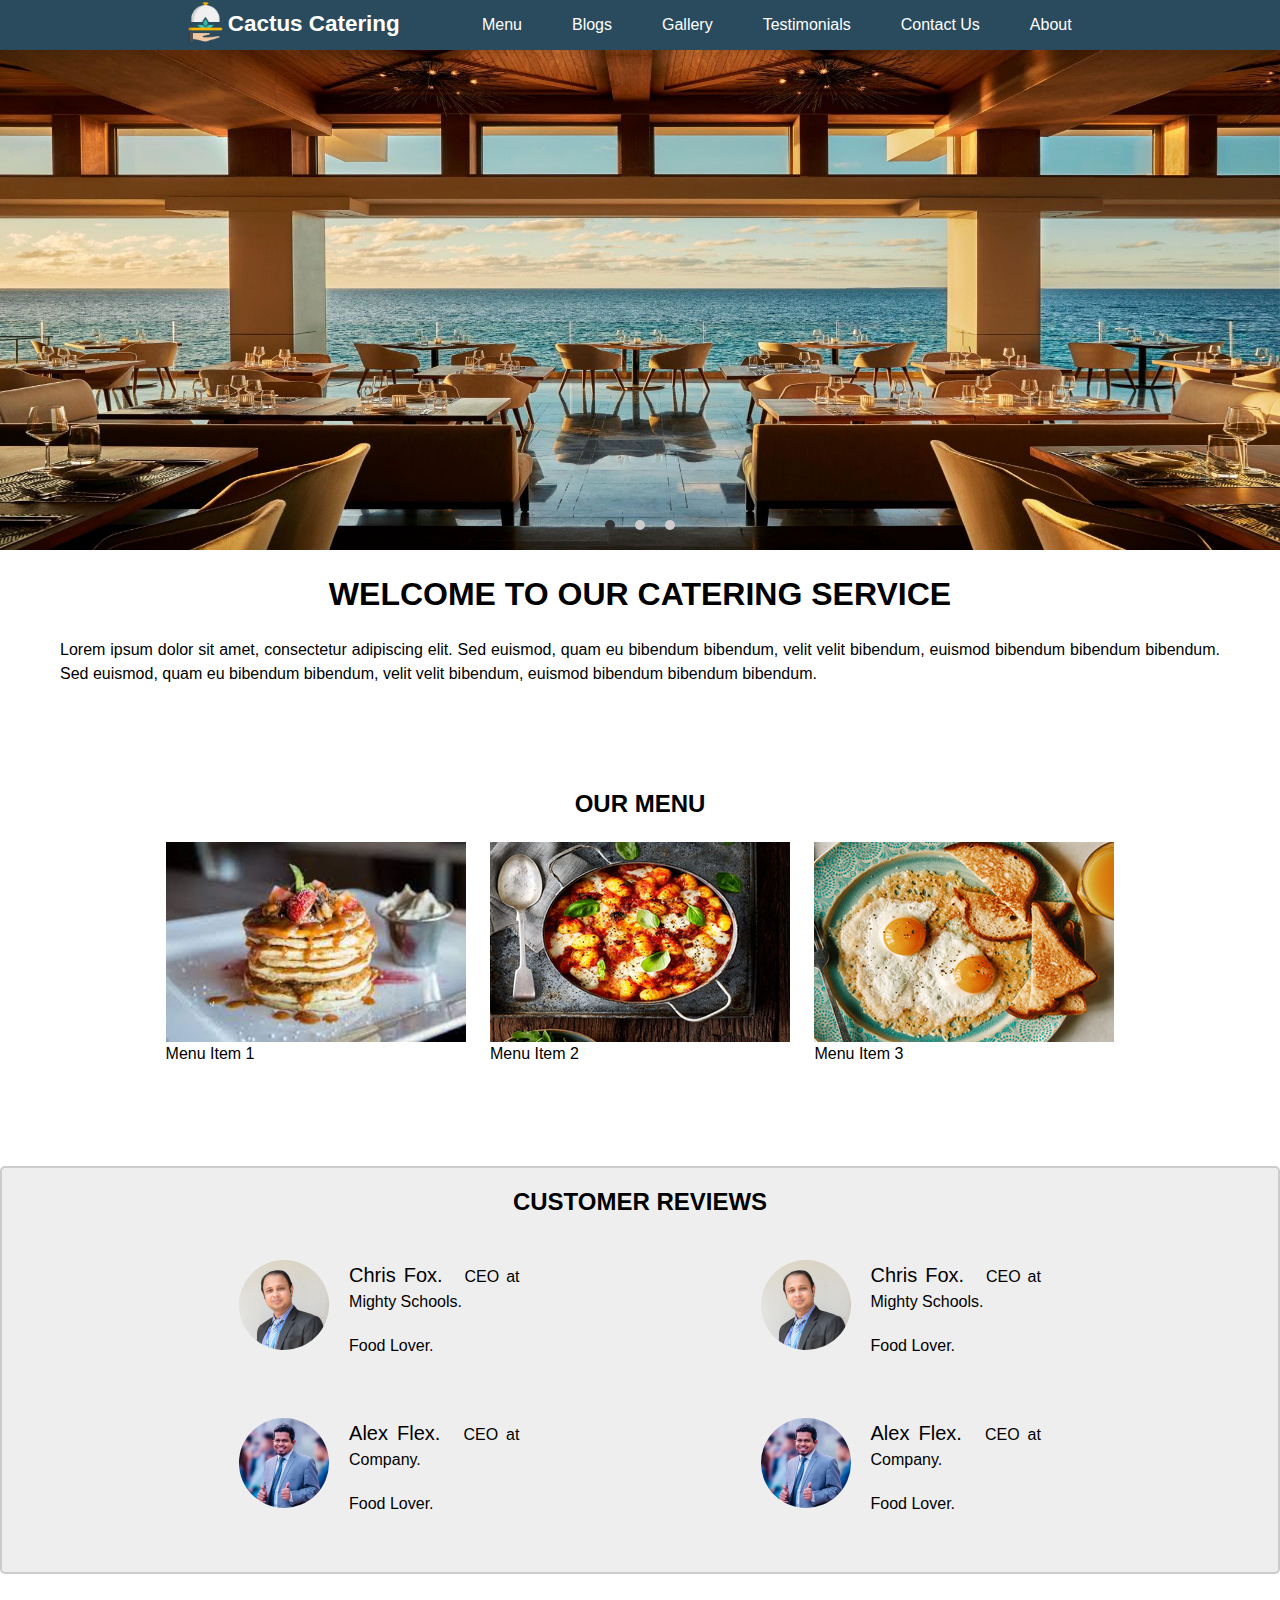
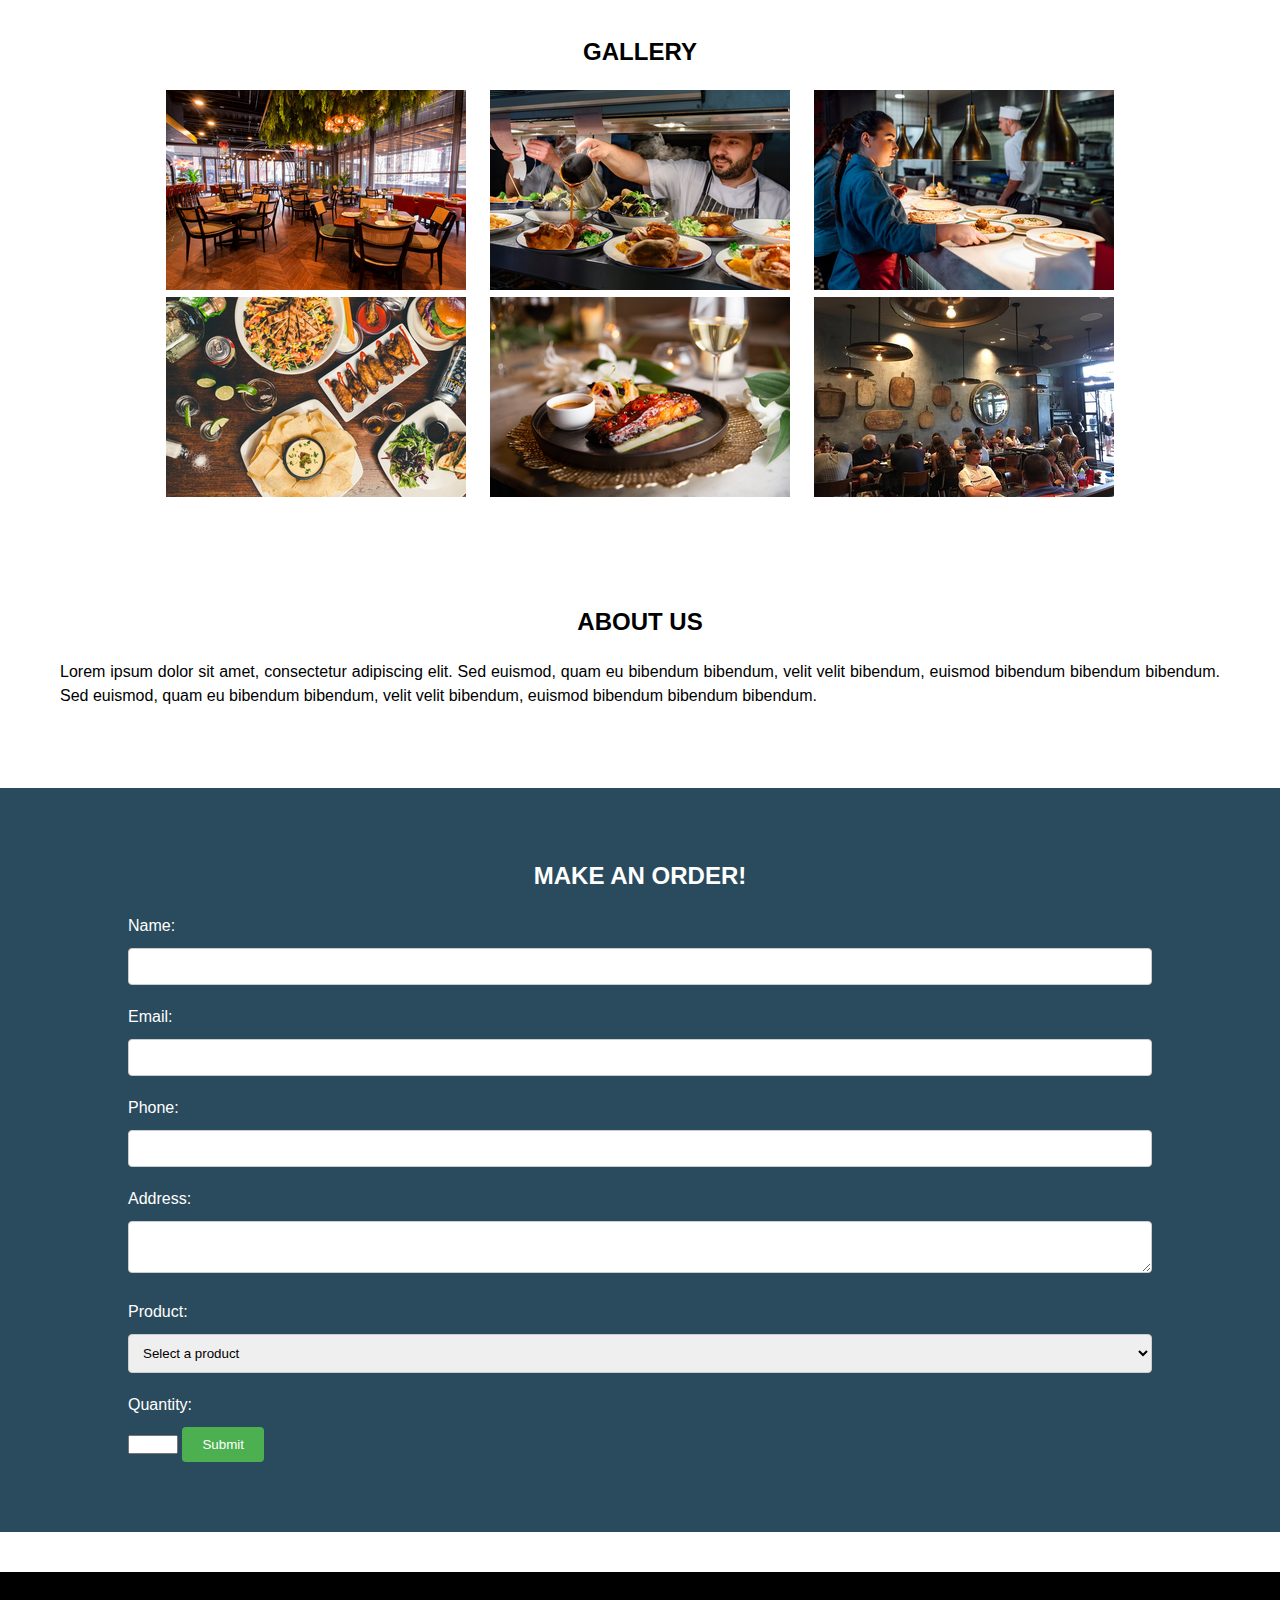
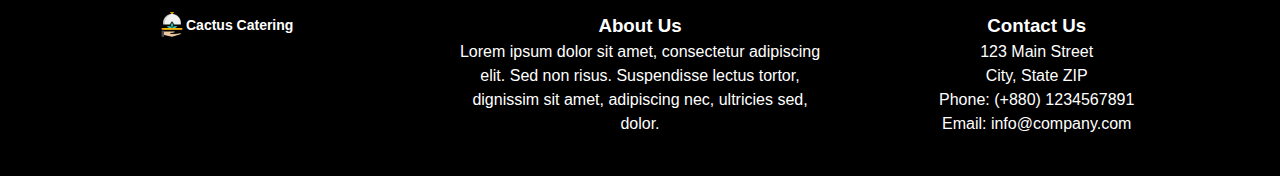
<file: index.html>
<!DOCTYPE html>
<html lang="en">
<head>
    <meta charset="UTF-8">
    <meta http-equiv="X-UA-Compatible" content="IE=edge">
    <meta name="viewport" content="width=device-width, initial-scale=1.0">
    <link rel="stylesheet" href="https://cdnjs.cloudflare.com/ajax/libs/font-awesome/6.4.0/css/all.min.css"/>
    <link rel="stylesheet" href="style.css">
    <title>Cactus Catering</title>
</head>
<body>
    
    <header>
        <input type="checkbox" id="check">
        <label for="check" class="checkbtn">
            <i class="fa-solid fa-bars"></i>
        </label>
        
        <a href="index.html"><div class="logo">
            
            <img  src="images/logo.svg" alt="Logo">
            
          </div></a>
        
        <nav>
          <ul>
            <li><a href="menu.html">Menu</a></li>
            <li><a href="blogs.html">Blogs</a></li>
            <li><a href="gallery.html">Gallery</a></li>
            <li><a href="review.html">Testimonials</a></li>
            <li><a href="contact.html">Contact Us</a></li>
            <li><a href="about.html">About</a></li>
          </ul>
        </nav>
    </header>

    <div class="slider">
        <img src="images/slider2.jpg" alt="slider1" class="active">
        <img src="images/slider1.jpg" alt="slider2">
        <img src="images/slider3.png" alt="slider3">
        <div class="slider-controls">
          <button class="active"></button>
          <button></button>
          <button></button>
        </div>
        
    </div>
    <main>
        <section>
            <div class="container">
                <h2>Welcome to Our Catering Service</h2>
                <p>Lorem ipsum dolor sit amet, consectetur adipiscing elit. Sed euismod, quam eu bibendum bibendum, velit velit bibendum, euismod bibendum bibendum bibendum. Sed euismod, quam eu bibendum bibendum, velit velit bibendum, euismod bibendum bibendum bibendum.</p>
            </div>
        </section>
        <section>
            <div class="container">
                <h3>Our Menu</h3>
                <ul>
                    <li>
                        <img src="images/food1.png" alt="Menu Item">
                        <p>Menu Item 1</p>
                    </li>
                    <li>
                        <img src="images/food2.png" alt="Menu Item">
                        <p>Menu Item 2</p>
                    </li>
                    <li>
                        <img src="images/food3.png" alt="Menu Item">
                        <p>Menu Item 3</p>
                    </li>
                </ul>
            </div>
        </section>
        <section>
            <div class="cus-container">
                <h3>Customer Reviews</h3>
                <div class="inner-customers">
                    <div>
                        <div class="container">
                            <img src="customer/customer1.jpeg" alt="Avatar" style="width:90px">
                            <p><span>Chris Fox.</span> CEO at Mighty Schools.</p>
                            <p>Food Lover.</p>
                          </div>
                          
                          
                          <div class="container">
                            <img src="customer/customer2.jpg" alt="Avatar" style="width:90px">
                            <p><span>Alex Flex.</span> CEO at Company.</p>
                            <p>Food Lover.</p>
                          </div>
                    </div>
                    <div>
                        <div class="container">
                            <img src="customer/customer1.jpeg" alt="Avatar" style="width:90px">
                            <p><span>Chris Fox.</span> CEO at Mighty Schools.</p>
                            <p>Food Lover.</p>
                          </div>
                          
                          
                          <div class="container">
                            <img src="customer/customer2.jpg" alt="Avatar" style="width:90px">
                            <p><span>Alex Flex.</span> CEO at Company.</p>
                            <p>Food Lover.</p>
                          </div>
                    </div>
                </div>
            </div>
        </section>
        <section>
            <div class="container">
                <h3>Gallery</h3>
                <ul>
                    <li>
                        <img src="images/gal1.png" alt="Gallery Image">
                    </li>
                    <li>
                        <img src="images/gal2.png" alt="Gallery Image">
                    </li>
                    <li>
                        <img src="images/gal3.png" alt="Gallery Image">
                    </li>
                    <li>
                        <img src="images/gal4.png" alt="Gallery Image">
                    </li>
                    <li>
                        <img src="images/gal5.png" alt="Gallery Image">
                    </li>
                    <li>
                        <img src="images/gal6.png" alt="Gallery Image">
                    </li>
                </ul>
            </div>
        </section>
        <section>
            <div class="container">
                <h3>About Us</h3>
                <p>Lorem ipsum dolor sit amet, consectetur adipiscing elit. Sed euismod, quam eu bibendum bibendum, velit velit bibendum, euismod bibendum bibendum bibendum. Sed euismod, quam eu bibendum bibendum, velit velit bibendum, euismod bibendum bibendum bibendum.</p>
            </div>
        </section>
        <section class="form">
            <form>
                <h3 style="padding-top: 70px; color: white;">Make an Order!</h3>
                <label style="color: white;" for="name">Name:</label>
                <input type="text" id="name" name="name" required>
              
                <label style="color: white;" for="email">Email:</label>
                <input type="email" id="email" name="email" required>
              
                <label style="color: white;" for="phone">Phone:</label>
                <input type="tel" id="phone" name="phone" required>
              
                <label style="color: white;" for="address">Address:</label>
                <textarea id="address" name="address" required></textarea>
              
                <label style="color: white;" for="product">Product:</label>
                <select id="product" name="product" required>
                  <option value="">Select a product</option>
                  <option value="product1">Menu 1</option>
                  <option value="product2">Menu 2</option>
                  <option value="product3">Menu 3</option>
                </select>
              
                <label style="color: white;" for="quantity">Quantity:</label>
                <input type="number" id="quantity" name="quantity" min="1" max="10" required>
              
                <input type="submit" value="Submit">
              </form>
          </section>
    </main>
    <button class="topbtn" id="scroll-to-top-btn">Scroll to Top</button>
    <footer>
        <div class="container">
          <div class="row">
            <div class="col-md-4">
              <img src="images/logo.svg" alt="Company Logo">
            </div>
            <div class="col-md-4">
              <h3>About Us</h3>
              <p>Lorem ipsum dolor sit amet, consectetur adipiscing elit. Sed non risus. Suspendisse lectus tortor, dignissim sit amet, adipiscing nec, ultricies sed, dolor.</p>
            </div>
            <div class="col-md-4">
              <h3>Contact Us</h3>
              <p>123 Main Street<br>City, State ZIP<br>Phone: (+880) 1234567891<br>Email: info@company.com</p>
            </div>
          </div>
        </div>
      </footer>
      


</body>
<script src="/script.js"></script>
</html>
</file>
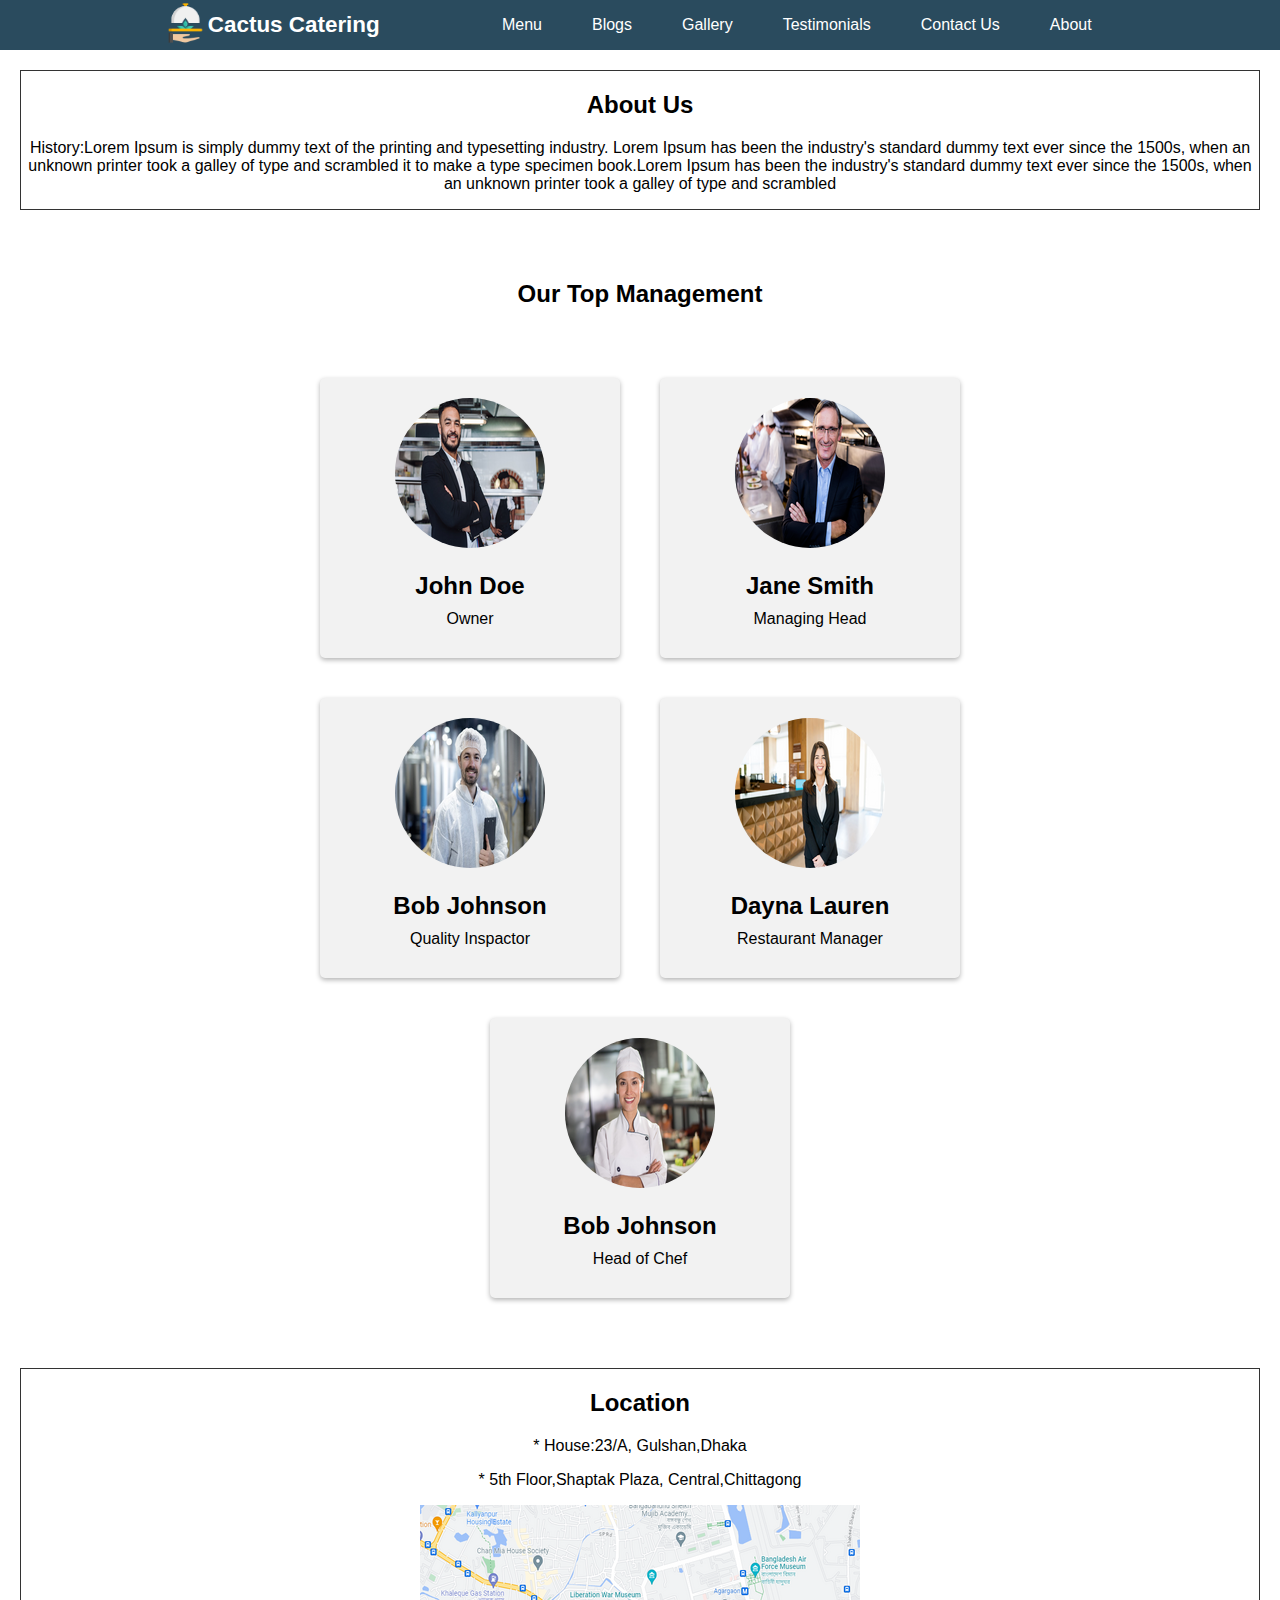
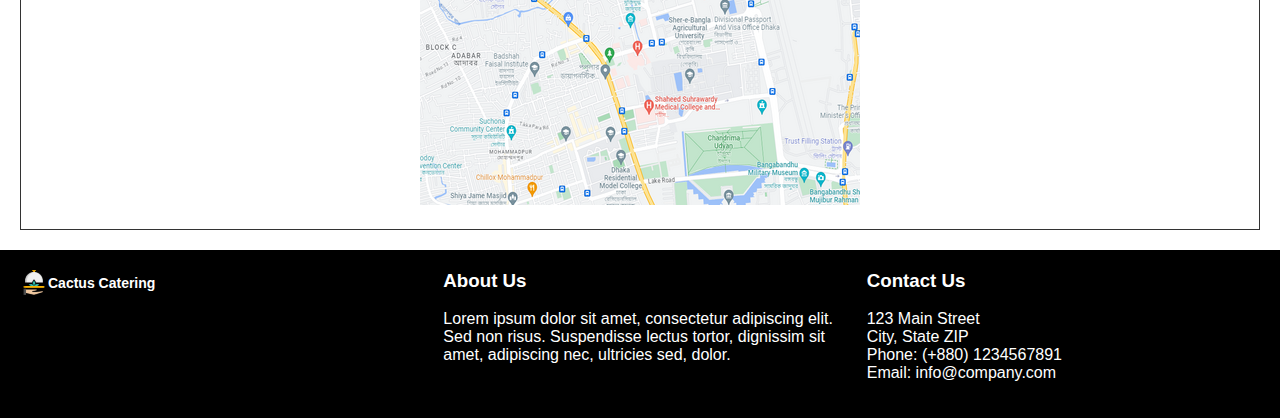
<file: about.html>
<!DOCTYPE html>
<html lang="en">
<head>
    <meta charset="UTF-8">
    <meta http-equiv="X-UA-Compatible" content="IE=edge">
    <meta name="viewport" content="width=device-width, initial-scale=1.0">
    <link rel="stylesheet" href="https://cdnjs.cloudflare.com/ajax/libs/font-awesome/6.4.0/css/all.min.css"/>
    <link rel="stylesheet" href="about.css">
    <title>About</title>
</head>
<body>
  <header>
    <input type="checkbox" id="check">
    <label for="check" class="checkbtn">
        <i class="fa-solid fa-bars"></i>
    </label>
    
    <a href="index.html"><div class="logo">
        
        <img  src="images/logo.svg" alt="Logo">
        
      </div></a>
    
    <nav>
      <ul>
        <li><a href="menu.html">Menu</a></li>
        <li><a href="blogs.html">Blogs</a></li>
        <li><a href="gallery.html">Gallery</a></li>
        <li><a href="review.html">Testimonials</a></li>
        <li><a href="contact.html">Contact Us</a></li>
        <li><a href="about.html">About</a></li>
      </ul>
    </nav>
</header>

    <main>
      <div style="text-align: center; margin: 20px; border: 1px solid #333;">
        <h2 >About Us</h2>
        <p>History:Lorem Ipsum is simply dummy text of the printing and typesetting industry. Lorem Ipsum has been the industry's standard dummy text ever since the 1500s, when an unknown printer took a galley of type and scrambled it to make a type specimen book.Lorem Ipsum has been the industry's standard dummy text ever since the 1500s, when an unknown printer took a galley of type and scrambled</p>
      </div>
      <h2 style="text-align: center; margin-top: 70px;">Our Top Management</h2>
      <div class="container">
        
          <div class="card">
              <img src="images/rsz_owner.png" alt="Team Member">
              <h2>John Doe</h2>
              <p>Owner</p>
          </div>
          <div class="card">
              <img src="images/rsz_manager.png" alt="Team Member">
              <h2>Jane Smith</h2>
              <p>Managing Head</p>
          </div>
          <div class="card">
              <img src="images/rsz_qa.png" alt="Team Member">
              <h2>Bob Johnson</h2>
              <p>Quality Inspactor</p>
          </div>
          <div class="card">
            <img src="images/rsz_customermanager.png" alt="Team Member">
            <h2>Dayna Lauren</h2>
            <p>Restaurant Manager</p>
        </div>
        <div class="card">
          <img src="images/rsz_chef1.png" alt="Team Member">
          <h2>Bob Johnson</h2>
          <p>Head of Chef</p>
      </div>
      </div>
      <div style="text-align: center; margin: 20px; border: 1px solid #333;">
        <h2 >Location</h2>
        <p>* House:23/A, Gulshan,Dhaka</p>
        <p>* 5th Floor,Shaptak Plaza, Central,Chittagong</p>
        <div class="map">
          <img src="images/rsz_2map.png" alt="">
        </div>
      </div>
      
  </main>
  <button class="topbtn" id="scroll-to-top-btn">Scroll to Top</button>
  <footer>
    <div class="footer-container">
      <div class="row">
        <div class="col-md-4">
          <img src="images/logo.svg" alt="Company Logo">
        </div>
        <div class="col-md-4">
          <h3>About Us</h3>
          <p>Lorem ipsum dolor sit amet, consectetur adipiscing elit. Sed non risus. Suspendisse lectus tortor, dignissim sit amet, adipiscing nec, ultricies sed, dolor.</p>
        </div>
        <div class="col-md-4">
          <h3>Contact Us</h3>
          <p>123 Main Street<br>City, State ZIP<br>Phone: (+880) 1234567891<br>Email: info@company.com</p>
        </div>
      </div>
    </div>
  </footer>
</body>
<script src="/script.js"></script>
</html>
</file>
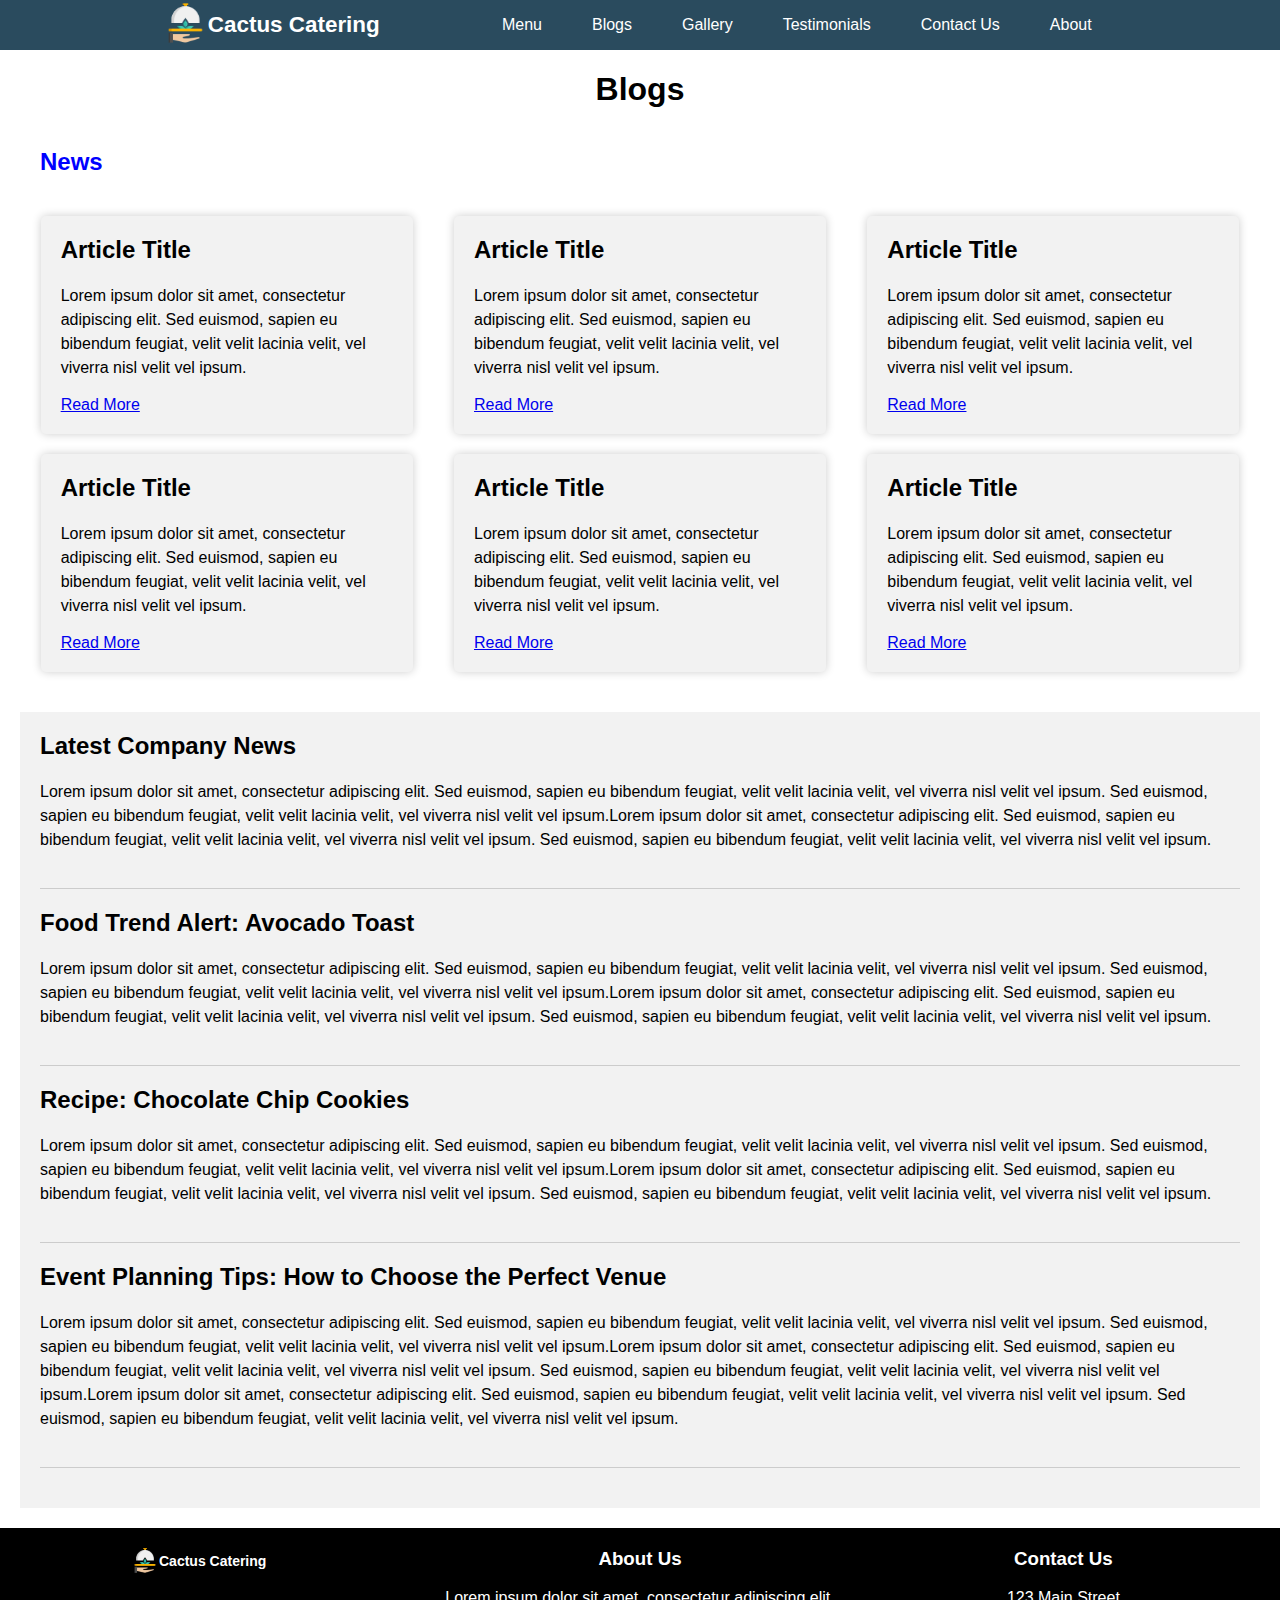
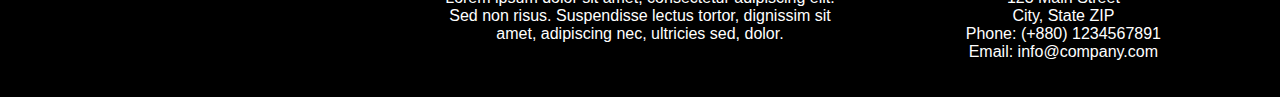
<file: blogs.html>
<!DOCTYPE html>
<html lang="en">
<head>
    <meta charset="UTF-8">
    <meta http-equiv="X-UA-Compatible" content="IE=edge">
    <meta name="viewport" content="width=device-width, initial-scale=1.0">
    <link rel="stylesheet" href="https://cdnjs.cloudflare.com/ajax/libs/font-awesome/6.4.0/css/all.min.css"/>
    <link rel="stylesheet" href="blogs.css">
    <title>Blogs</title>
</head>
<body>
  <header>
    <input type="checkbox" id="check">
    <label for="check" class="checkbtn">
        <i class="fa-solid fa-bars"></i>
    </label>
    
    <a href="index.html"><div class="logo">
        
        <img  src="images/logo.svg" alt="Logo">
        
      </div></a>
    
    <nav>
      <ul>
        <li><a href="menu.html">Menu</a></li>
        <li><a href="blogs.html">Blogs</a></li>
        <li><a href="gallery.html">Gallery</a></li>
        <li><a href="review.html">Testimonials</a></li>
        <li><a href="contact.html">Contact Us</a></li>
        <li><a href="about.html">About</a></li>
      </ul>
    </nav>
</header>
    <h1 style="text-align: center;">Blogs</h1>
    <h2 style="margin: 40px;color: blue;">News</h2>
    <section>
      <div class="card">
          <h2>Article Title</h2>
          <p>Lorem ipsum dolor sit amet, consectetur adipiscing elit. Sed euismod, sapien eu bibendum feugiat, velit velit lacinia velit, vel viverra nisl velit vel ipsum.</p>
          <a href="#">Read More</a>
      </div>
      <div class="card">
          <h2>Article Title</h2>
          <p>Lorem ipsum dolor sit amet, consectetur adipiscing elit. Sed euismod, sapien eu bibendum feugiat, velit velit lacinia velit, vel viverra nisl velit vel ipsum.</p>
          <a href="#">Read More</a>
      </div>
      <div class="card">
          <h2>Article Title</h2>
          <p>Lorem ipsum dolor sit amet, consectetur adipiscing elit. Sed euismod, sapien eu bibendum feugiat, velit velit lacinia velit, vel viverra nisl velit vel ipsum.</p>
          <a href="#">Read More</a>
      </div>
      <div class="card">
          <h2>Article Title</h2>
          <p>Lorem ipsum dolor sit amet, consectetur adipiscing elit. Sed euismod, sapien eu bibendum feugiat, velit velit lacinia velit, vel viverra nisl velit vel ipsum.</p>
          <a href="#">Read More</a>
      </div>
      <div class="card">
          <h2>Article Title</h2>
          <p>Lorem ipsum dolor sit amet, consectetur adipiscing elit. Sed euismod, sapien eu bibendum feugiat, velit velit lacinia velit, vel viverra nisl velit vel ipsum.</p>
          <a href="#">Read More</a>
      </div>
      <div class="card">
          <h2>Article Title</h2>
          <p>Lorem ipsum dolor sit amet, consectetur adipiscing elit. Sed euismod, sapien eu bibendum feugiat, velit velit lacinia velit, vel viverra nisl velit vel ipsum.</p>
          <a href="#">Read More</a>
      </div>
  </section>
    <section class="body">
      
      <article>
          <h2>Latest Company News</h2>
          <p>Lorem ipsum dolor sit amet, consectetur adipiscing elit. Sed euismod, sapien eu bibendum feugiat, velit velit lacinia velit, vel viverra nisl velit vel ipsum. Sed euismod, sapien eu bibendum feugiat, velit velit lacinia velit, vel viverra nisl velit vel ipsum.Lorem ipsum dolor sit amet, consectetur adipiscing elit. Sed euismod, sapien eu bibendum feugiat, velit velit lacinia velit, vel viverra nisl velit vel ipsum. Sed euismod, sapien eu bibendum feugiat, velit velit lacinia velit, vel viverra nisl velit vel ipsum.</p>
      </article>
      <article>
          <h2>Food Trend Alert: Avocado Toast</h2>
          <p>Lorem ipsum dolor sit amet, consectetur adipiscing elit. Sed euismod, sapien eu bibendum feugiat, velit velit lacinia velit, vel viverra nisl velit vel ipsum. Sed euismod, sapien eu bibendum feugiat, velit velit lacinia velit, vel viverra nisl velit vel ipsum.Lorem ipsum dolor sit amet, consectetur adipiscing elit. Sed euismod, sapien eu bibendum feugiat, velit velit lacinia velit, vel viverra nisl velit vel ipsum. Sed euismod, sapien eu bibendum feugiat, velit velit lacinia velit, vel viverra nisl velit vel ipsum.</p>
      </article>
      <article>
          <h2>Recipe: Chocolate Chip Cookies</h2>
          <p>Lorem ipsum dolor sit amet, consectetur adipiscing elit. Sed euismod, sapien eu bibendum feugiat, velit velit lacinia velit, vel viverra nisl velit vel ipsum. Sed euismod, sapien eu bibendum feugiat, velit velit lacinia velit, vel viverra nisl velit vel ipsum.Lorem ipsum dolor sit amet, consectetur adipiscing elit. Sed euismod, sapien eu bibendum feugiat, velit velit lacinia velit, vel viverra nisl velit vel ipsum. Sed euismod, sapien eu bibendum feugiat, velit velit lacinia velit, vel viverra nisl velit vel ipsum.</p>
      </article>
      <article>
          <h2>Event Planning Tips: How to Choose the Perfect Venue</h2>
          <p>Lorem ipsum dolor sit amet, consectetur adipiscing elit. Sed euismod, sapien eu bibendum feugiat, velit velit lacinia velit, vel viverra nisl velit vel ipsum. Sed euismod, sapien eu bibendum feugiat, velit velit lacinia velit, vel viverra nisl velit vel ipsum.Lorem ipsum dolor sit amet, consectetur adipiscing elit. Sed euismod, sapien eu bibendum feugiat, velit velit lacinia velit, vel viverra nisl velit vel ipsum. Sed euismod, sapien eu bibendum feugiat, velit velit lacinia velit, vel viverra nisl velit vel ipsum.Lorem ipsum dolor sit amet, consectetur adipiscing elit. Sed euismod, sapien eu bibendum feugiat, velit velit lacinia velit, vel viverra nisl velit vel ipsum. Sed euismod, sapien eu bibendum feugiat, velit velit lacinia velit, vel viverra nisl velit vel ipsum.</p>
      </article>
  </section>
  <button class="topbtn" id="scroll-to-top-btn">Scroll to Top</button>
  <footer>
    <div class="container">
      <div class="row">
        <div class="col-md-4">
          <img src="images/logo.svg" alt="Company Logo">
        </div>
        <div class="col-md-4">
          <h3>About Us</h3>
          <p>Lorem ipsum dolor sit amet, consectetur adipiscing elit. Sed non risus. Suspendisse lectus tortor, dignissim sit amet, adipiscing nec, ultricies sed, dolor.</p>
        </div>
        <div class="col-md-4">
          <h3>Contact Us</h3>
          <p>123 Main Street<br>City, State ZIP<br>Phone: (+880) 1234567891<br>Email: info@company.com</p>
        </div>
      </div>
    </div>
  </footer>
</body>
<script src="/script.js"></script>
</html>
</file>
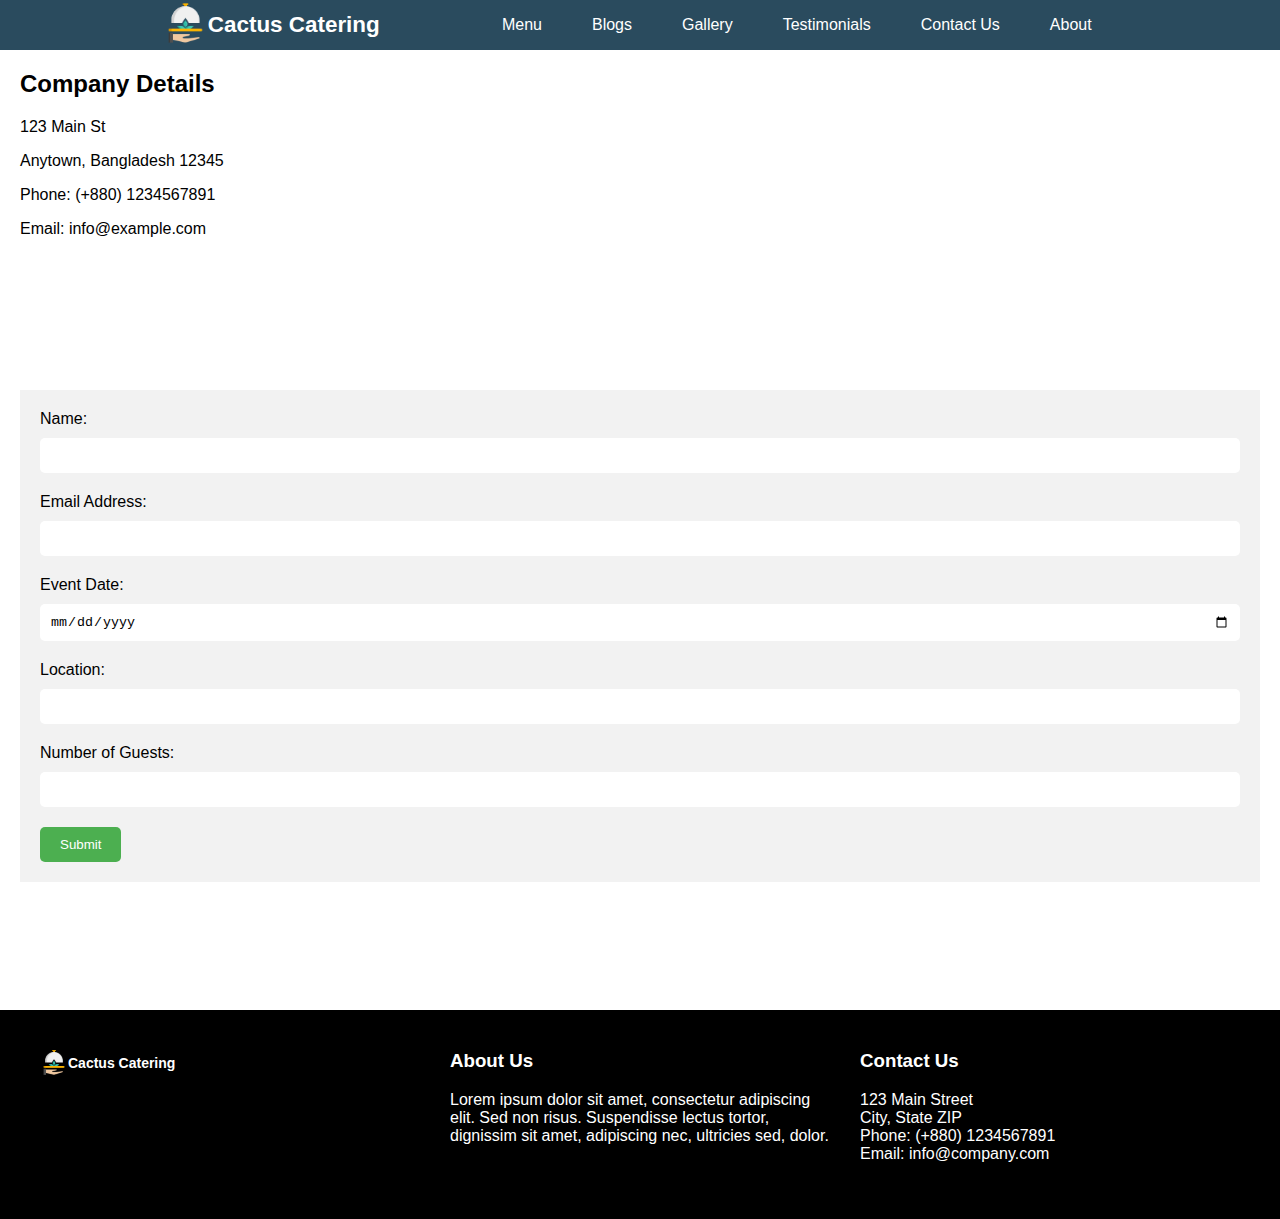
<file: contact.html>
<!DOCTYPE html>
<html lang="en">
<head>
    <meta charset="UTF-8">
    <meta http-equiv="X-UA-Compatible" content="IE=edge">
    <meta name="viewport" content="width=device-width, initial-scale=1.0">
    <link rel="stylesheet" href="https://cdnjs.cloudflare.com/ajax/libs/font-awesome/6.4.0/css/all.min.css"/>
    <link rel="stylesheet" href="contact.css">
    <title>Contact</title>
</head>
<body>
  <header>
    <input type="checkbox" id="check">
    <label for="check" class="checkbtn">
        <i class="fa-solid fa-bars"></i>
    </label>
    
    <a href="index.html"><div class="logo">
        
        <img  src="images/logo.svg" alt="Logo">
        
      </div></a>
    
    <nav>
      <ul>
        <li><a href="menu.html">Menu</a></li>
        <li><a href="blogs.html">Blogs</a></li>
        <li><a href="gallery.html">Gallery</a></li>
        <li><a href="review.html">Testimonials</a></li>
        <li><a href="contact.html">Contact Us</a></li>
        <li><a href="about.html">About</a></li>
      </ul>
    </nav>
</header>

    <div class="container">
      <div class="contact-info">
          <h2>Company Details</h2>
          <p>123 Main St</p>
          <p>Anytown, Bangladesh 12345</p>
          <p>Phone: (+880) 1234567891</p>
          <p>Email: info@example.com</p>
      </div>
      <div class="contact-form">
          <form>
              <label for="name">Name:</label>
              <input type="text" id="name" name="name" required>

              <label for="email">Email Address:</label>
              <input type="email" id="email" name="email" required>

              <label for="event-date">Event Date:</label>
              <input type="date" id="event-date" name="event-date" required>

              <label for="location">Location:</label>
              <input type="text" id="location" name="location" required>
              
              <label for="guests">Number of Guests:</label>
              <input type="number" id="guests" name="guests" required>

              <input type="submit" value="Submit">
          </form>
      </div>
  </div>
  <button class="topbtn" id="scroll-to-top-btn">Scroll to Top</button>
  <footer>
    <div class="container">
      <div class="row">
        <div class="col-md-4">
          <img src="images/logo.svg" alt="Company Logo">
        </div>
        <div class="col-md-4">
          <h3>About Us</h3>
          <p>Lorem ipsum dolor sit amet, consectetur adipiscing elit. Sed non risus. Suspendisse lectus tortor, dignissim sit amet, adipiscing nec, ultricies sed, dolor.</p>
        </div>
        <div class="col-md-4">
          <h3>Contact Us</h3>
          <p>123 Main Street<br>City, State ZIP<br>Phone: (+880) 1234567891<br>Email: info@company.com</p>
        </div>
      </div>
    </div>
  </footer>
</body>
<script src="/script.js"></script>
</html>
</file>
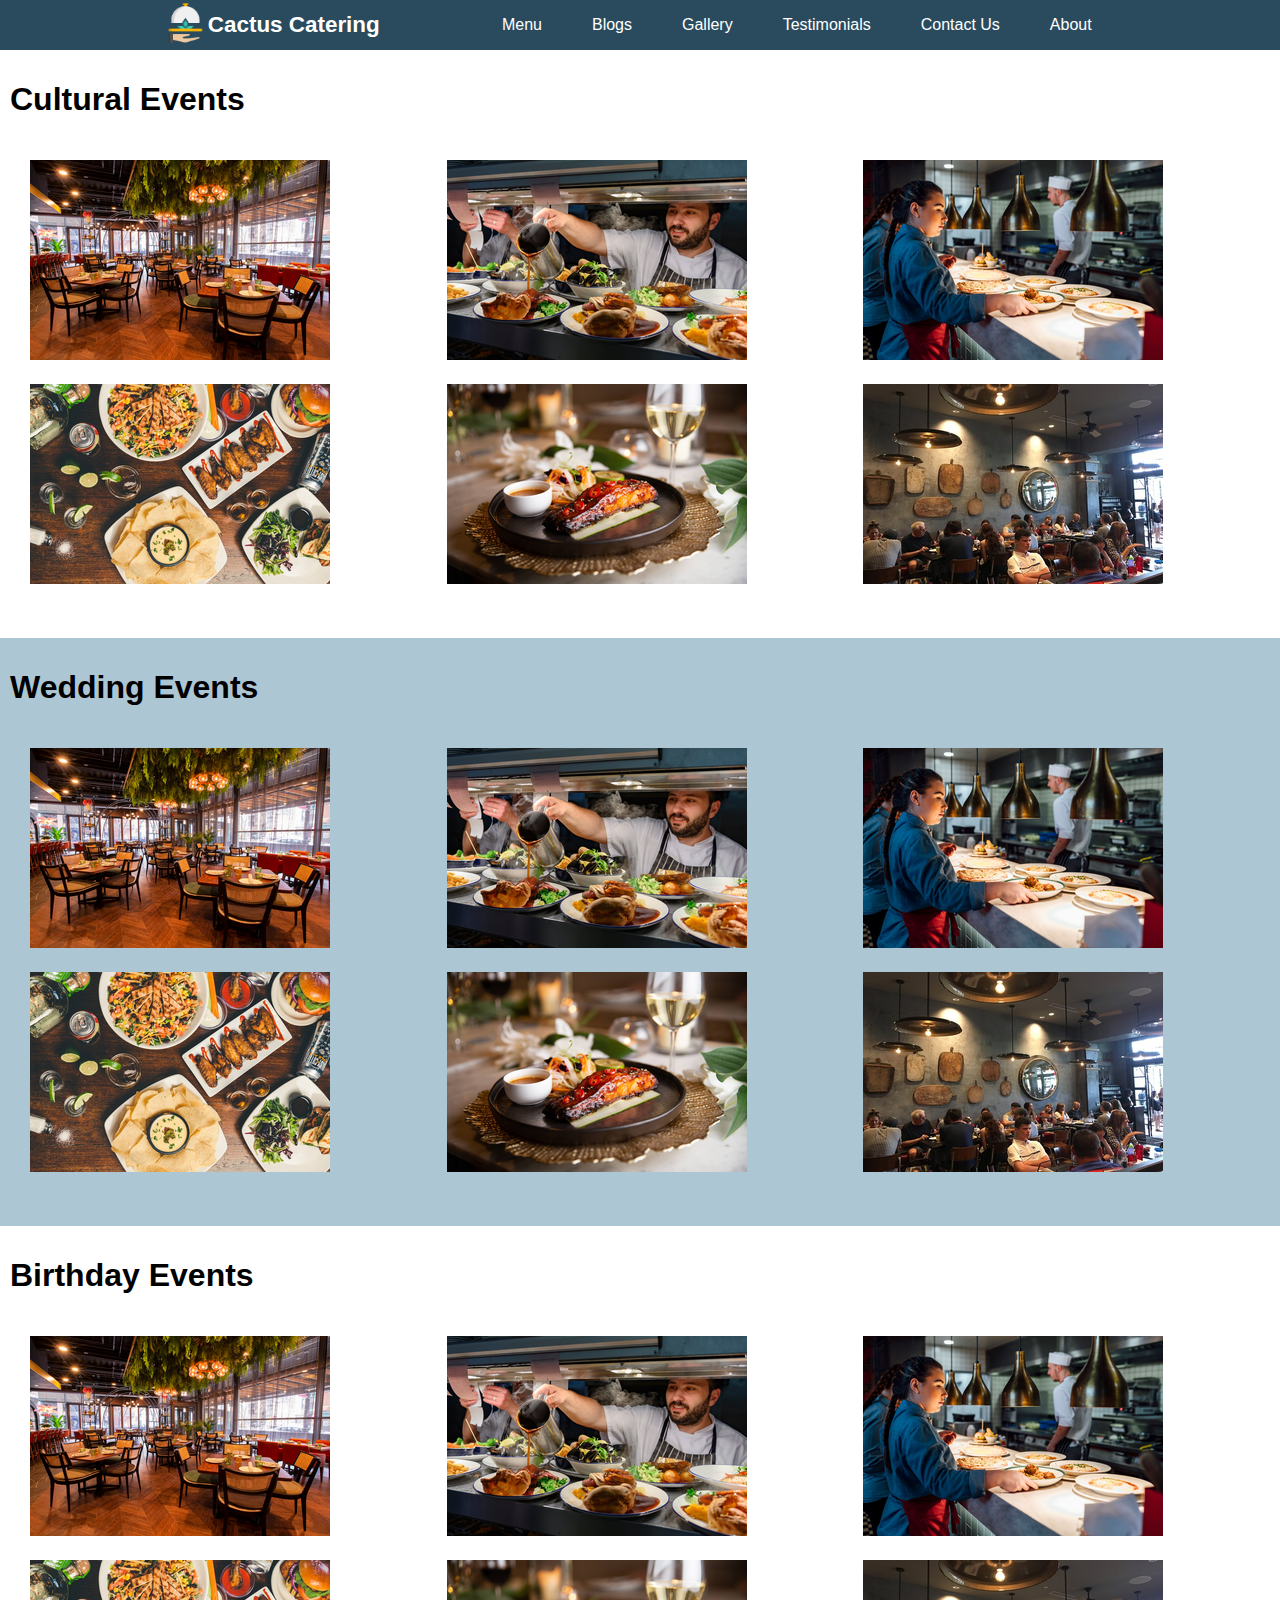
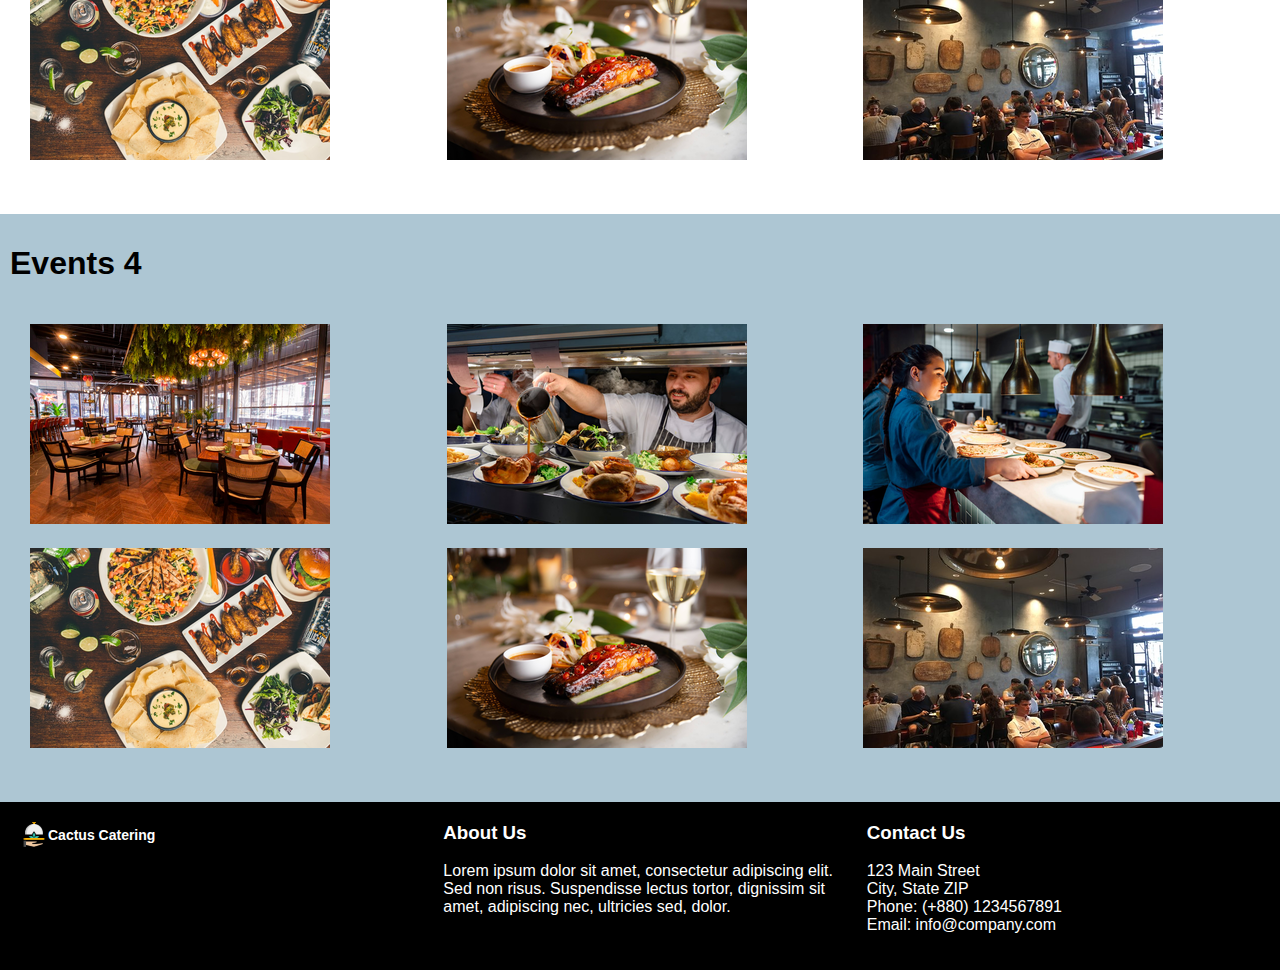
<file: gallery.html>
<!DOCTYPE html>
<html lang="en">
<head>
    <meta charset="UTF-8">
    <meta http-equiv="X-UA-Compatible" content="IE=edge">
    <meta name="viewport" content="width=device-width, initial-scale=1.0">
    <link rel="stylesheet" href="https://cdnjs.cloudflare.com/ajax/libs/font-awesome/6.4.0/css/all.min.css"/>
    <link rel="stylesheet" href="gallerystyle.css">
    <title>Gallery</title>
</head>
<body>
  <header>
    <input type="checkbox" id="check">
    <label for="check" class="checkbtn">
        <i class="fa-solid fa-bars"></i>
    </label>
    
    <a href="index.html"><div class="logo">
        
        <img  src="images/logo.svg" alt="Logo">
        
      </div></a>
    
    <nav>
      <ul>
        <li><a href="menu.html">Menu</a></li>
        <li><a href="blogs.html">Blogs</a></li>
        <li><a href="gallery.html">Gallery</a></li>
        <li><a href="review.html">Testimonials</a></li>
        <li><a href="contact.html">Contact Us</a></li>
        <li><a href="about.html">About</a></li>
      </ul>
    </nav>
</header>

    <section class="body">
        <h1>Cultural Events</h1>
  <div class="gallery">
    <div class="gallery-item">
      <img src="images/gal1.png" alt="Food 1">
    </div>
    <div class="gallery-item">
      <img src="images/gal2.png" alt="Event 1">
    </div>
    <div class="gallery-item">
      <img src="images/gal3.png" alt="Food 2">
    </div>
    <div class="gallery-item">
      <img src="images/gal4.png" alt="Event 2">
    </div>
    <div class="gallery-item">
      <img src="images/gal5.png" alt="Food 3">
    </div>
    <div class="gallery-item">
      <img src="images/gal6.png" alt="Event 3">
    </div>
  </div>
    </section>
    <section class="body, body-custom">
        <h1>Wedding Events</h1>
  <div class="gallery">
    <div class="gallery-item">
      <img src="images/gal1.png" alt="Food 1">
    </div>
    <div class="gallery-item">
      <img src="images/gal2.png" alt="Event 1">
    </div>
    <div class="gallery-item">
      <img src="images/gal3.png" alt="Food 2">
    </div>
    <div class="gallery-item">
      <img src="images/gal4.png" alt="Event 2">
    </div>
    <div class="gallery-item">
      <img src="images/gal5.png" alt="Food 3">
    </div>
    <div class="gallery-item">
      <img src="images/gal6.png" alt="Event 3">
    </div>
  </div>
    </section>
    <section class="body">
        <h1>Birthday Events</h1>
  <div class="gallery">
    <div class="gallery-item">
      <img src="images/gal1.png" alt="Food 1">
    </div>
    <div class="gallery-item">
      <img src="images/gal2.png" alt="Event 1">
    </div>
    <div class="gallery-item">
      <img src="images/gal3.png" alt="Food 2">
    </div>
    <div class="gallery-item">
      <img src="images/gal4.png" alt="Event 2">
    </div>
    <div class="gallery-item">
      <img src="images/gal5.png" alt="Food 3">
    </div>
    <div class="gallery-item">
      <img src="images/gal6.png" alt="Event 3">
    </div>
  </div>
    </section>
    <section class="body, body-custom">
        <h1>Events 4</h1>
  <div class="gallery">
    <div class="gallery-item">
      <img src="images/gal1.png" alt="Food 1">
    </div>
    <div class="gallery-item">
      <img src="images/gal2.png" alt="Event 1">
    </div>
    <div class="gallery-item">
      <img src="images/gal3.png" alt="Food 2">
    </div>
    <div class="gallery-item">
      <img src="images/gal4.png" alt="Event 2">
    </div>
    <div class="gallery-item">
      <img src="images/gal5.png" alt="Food 3">
    </div>
    <div class="gallery-item">
      <img src="images/gal6.png" alt="Event 3">
    </div>
  </div>
    </section>
    <button class="topbtn" id="scroll-to-top-btn">Scroll to Top</button>
    <footer>
      <div class="container">
        <div class="row">
          <div class="col-md-4">
            <img src="images/logo.svg" alt="Company Logo">
          </div>
          <div class="col-md-4">
            <h3>About Us</h3>
            <p>Lorem ipsum dolor sit amet, consectetur adipiscing elit. Sed non risus. Suspendisse lectus tortor, dignissim sit amet, adipiscing nec, ultricies sed, dolor.</p>
          </div>
          <div class="col-md-4">
            <h3>Contact Us</h3>
            <p>123 Main Street<br>City, State ZIP<br>Phone: (+880) 1234567891<br>Email: info@company.com</p>
          </div>
        </div>
      </div>
    </footer>
</body>
<script src="/script.js"></script>
</html>
</file>
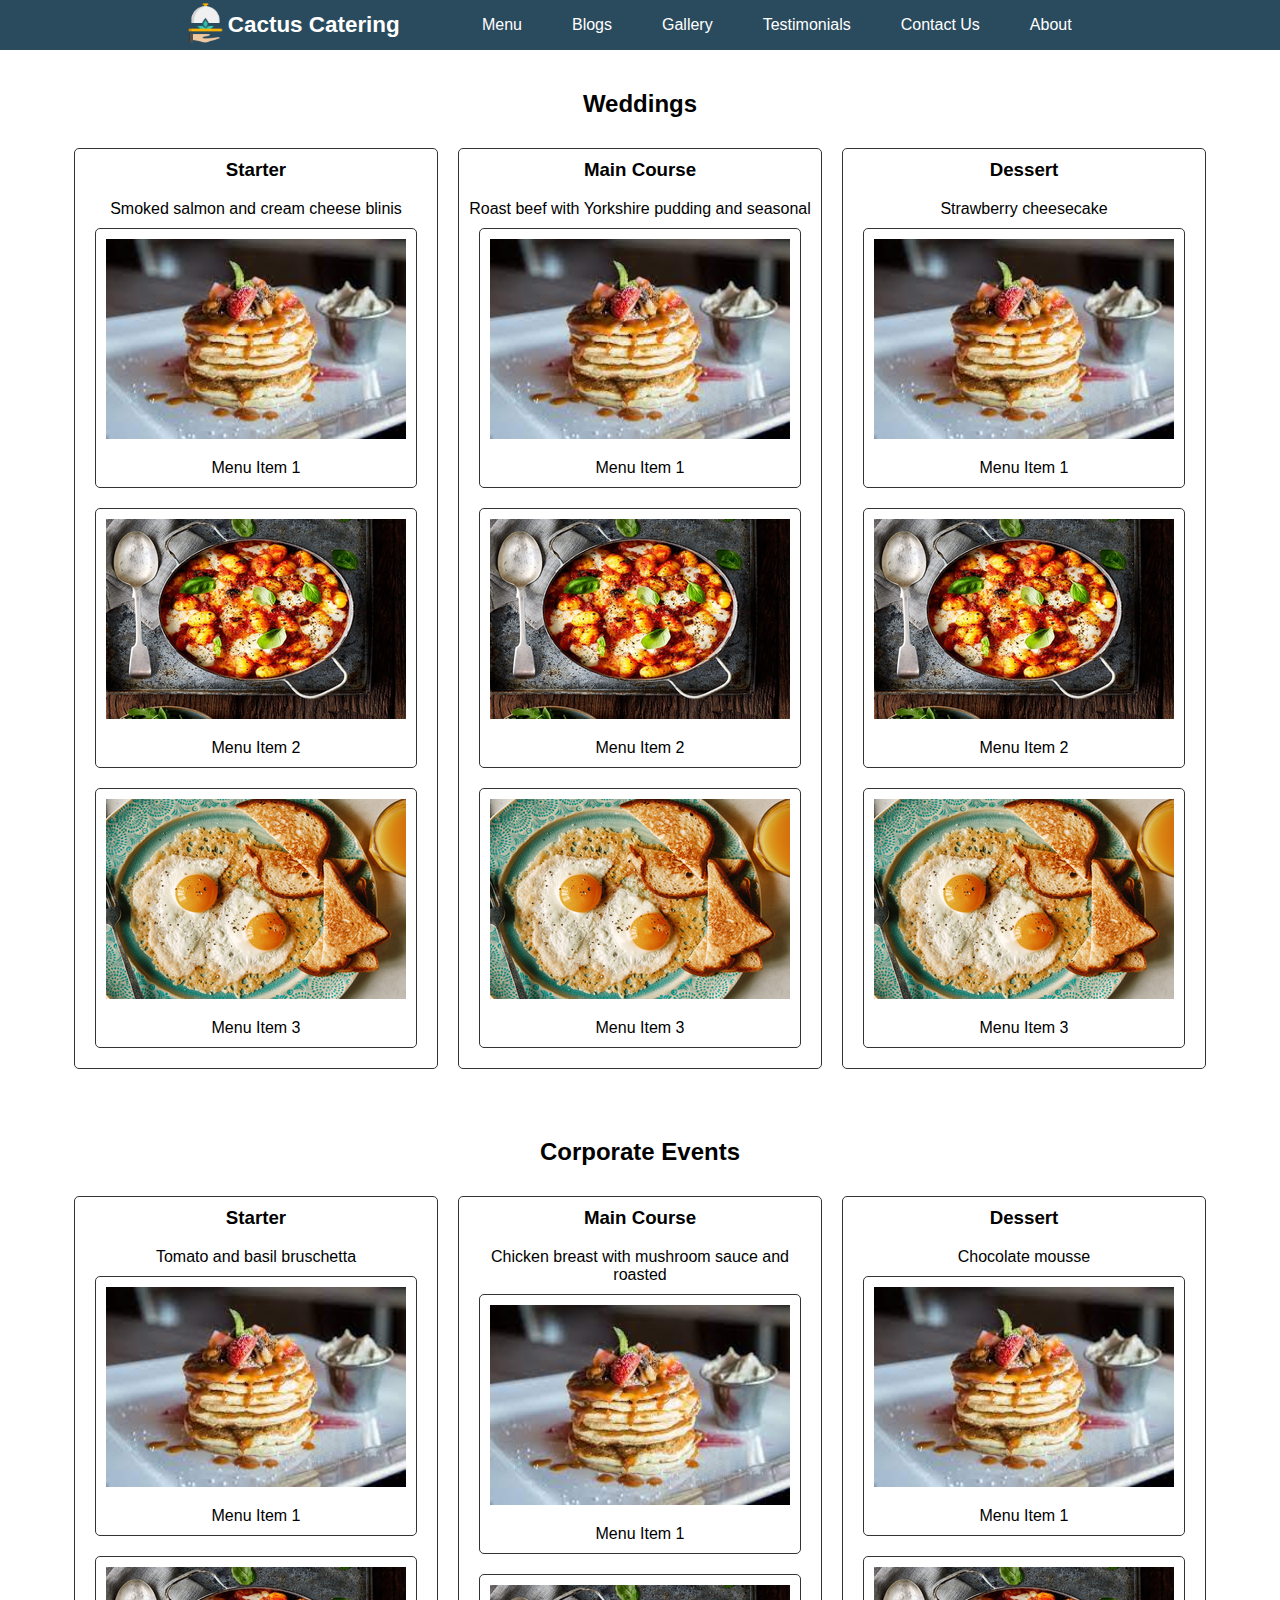
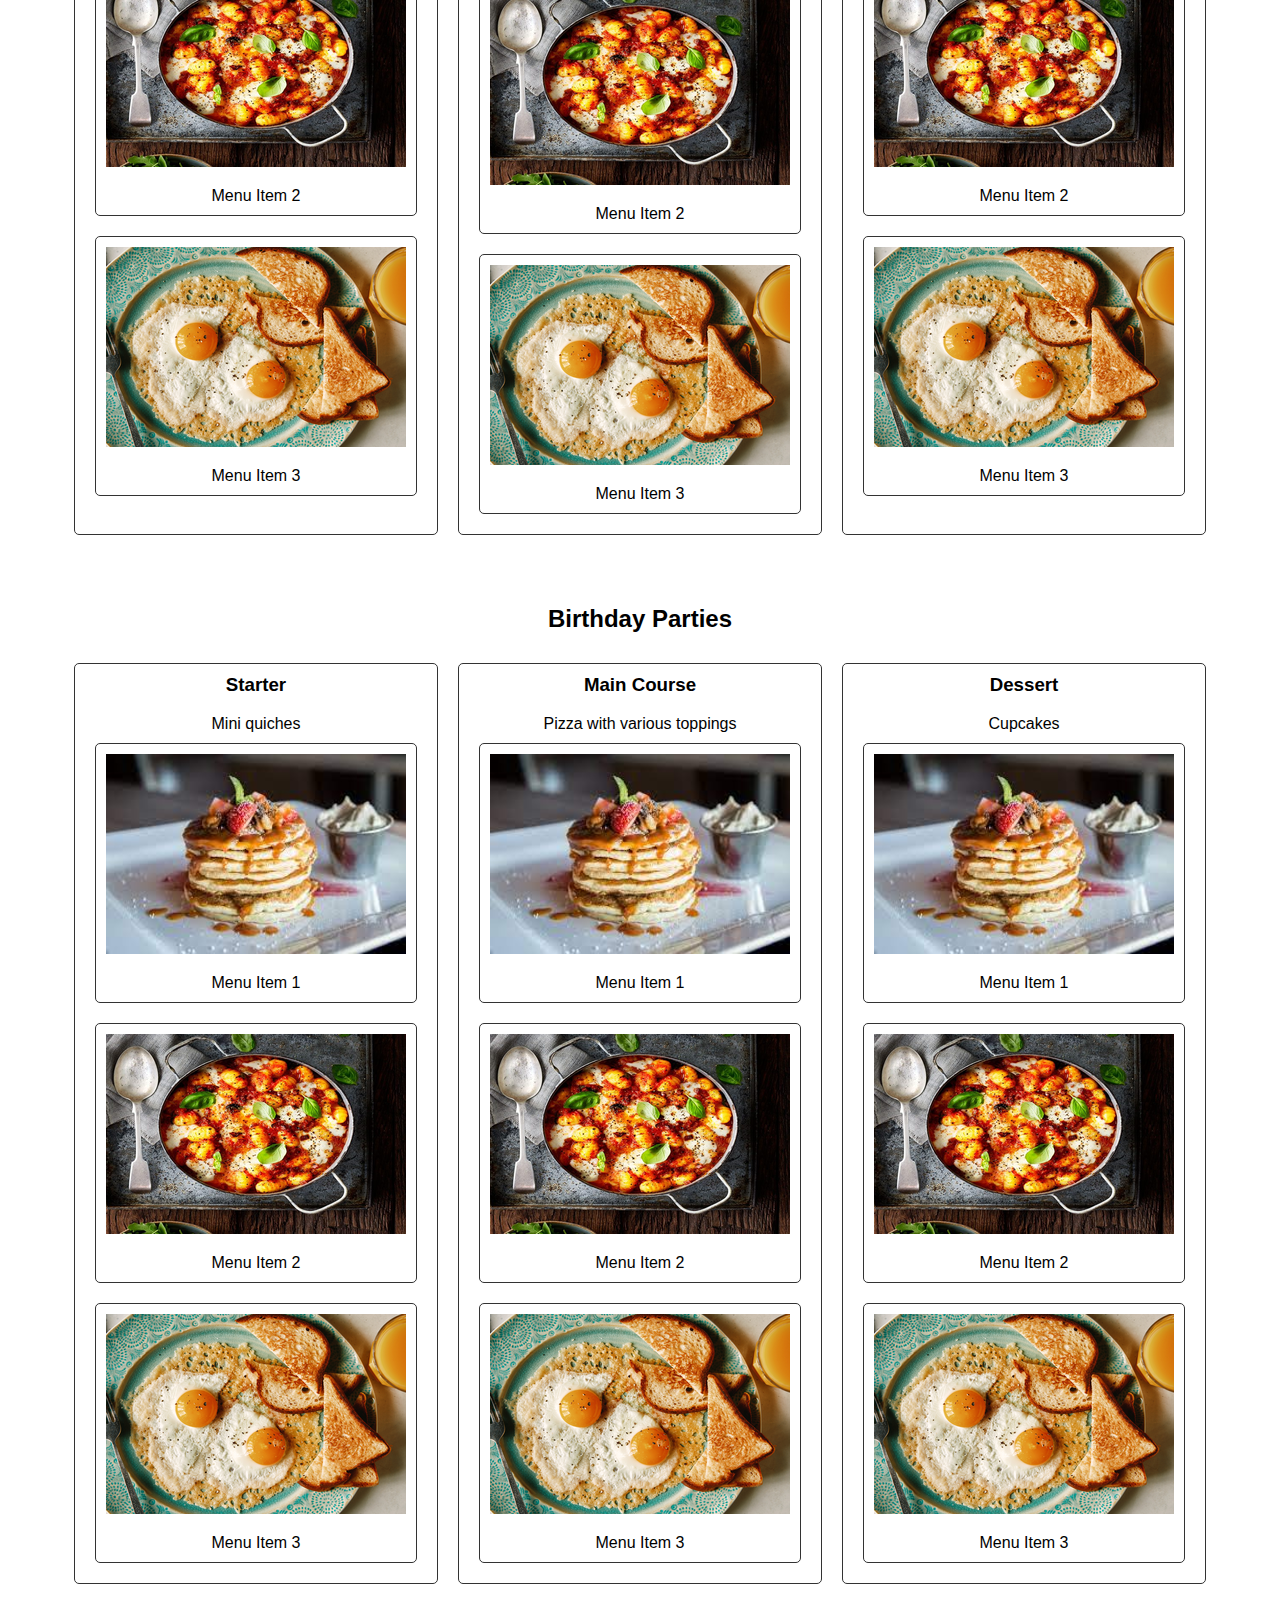
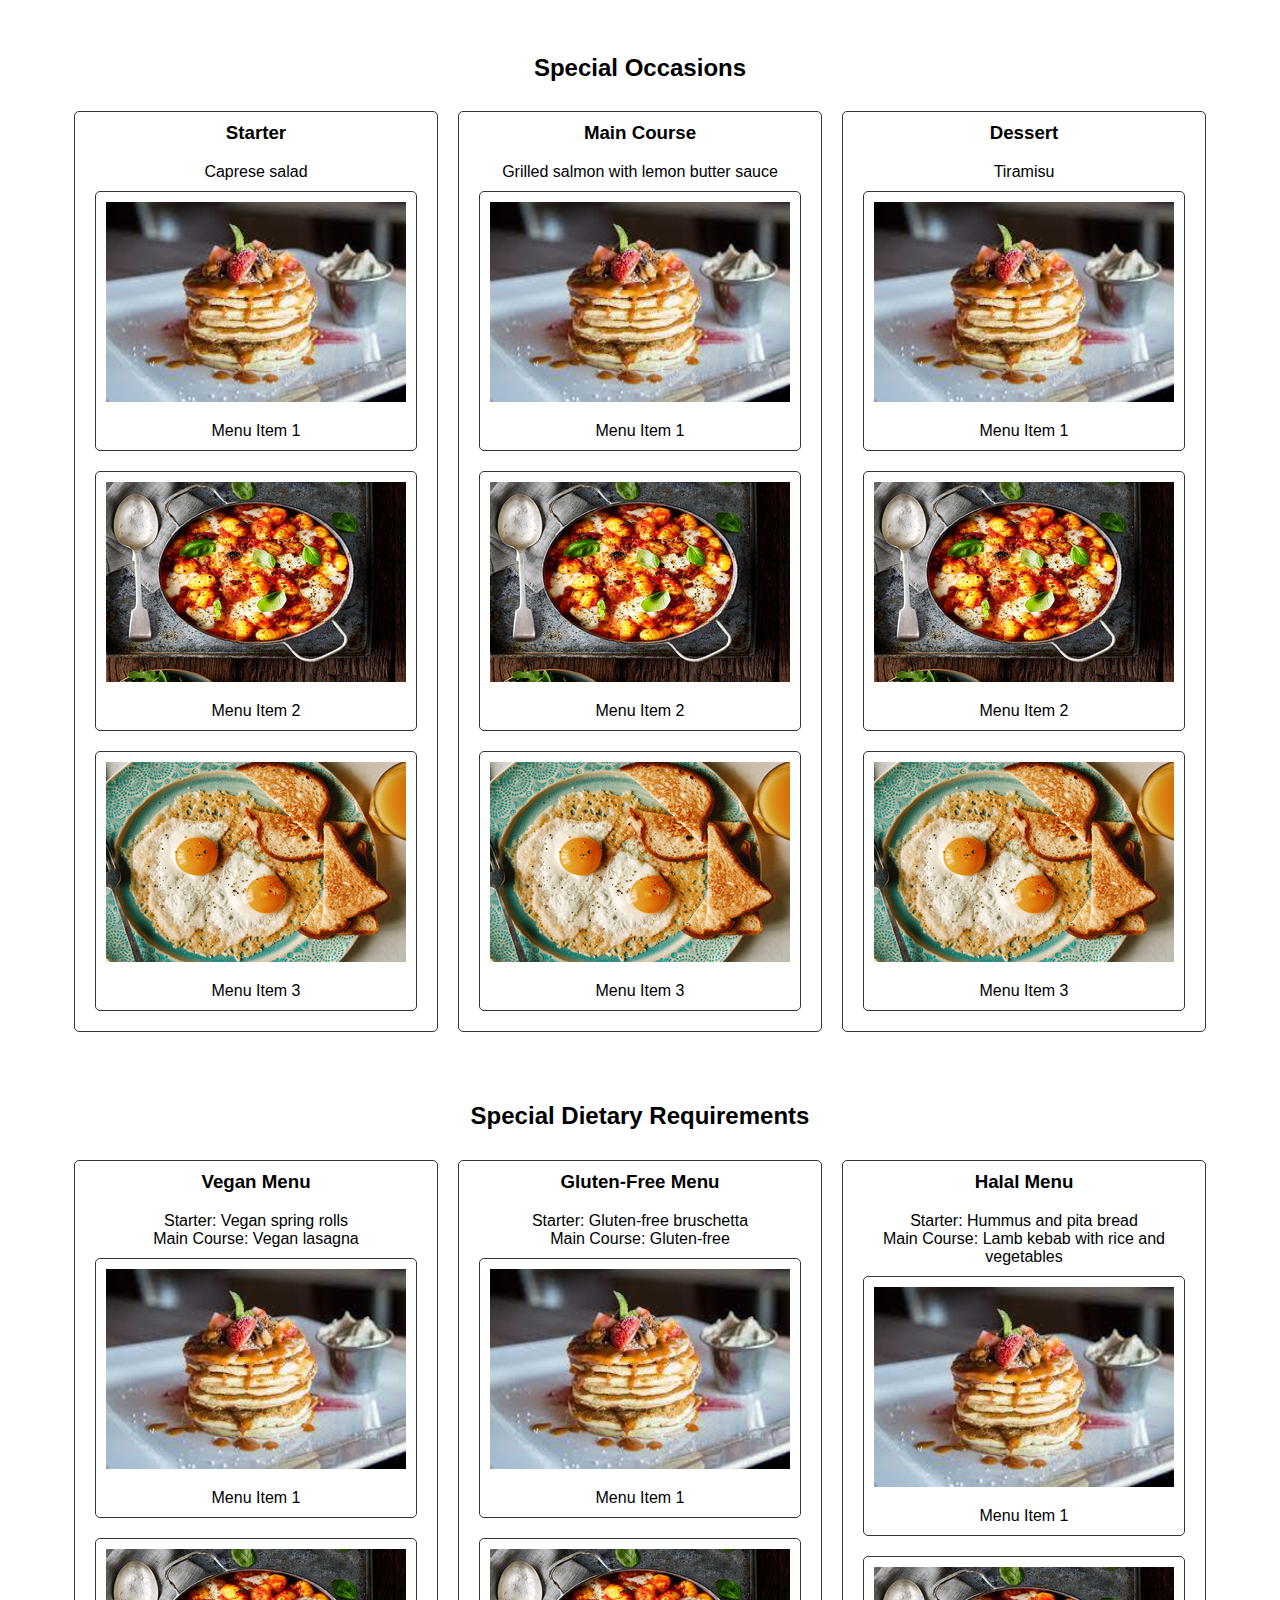
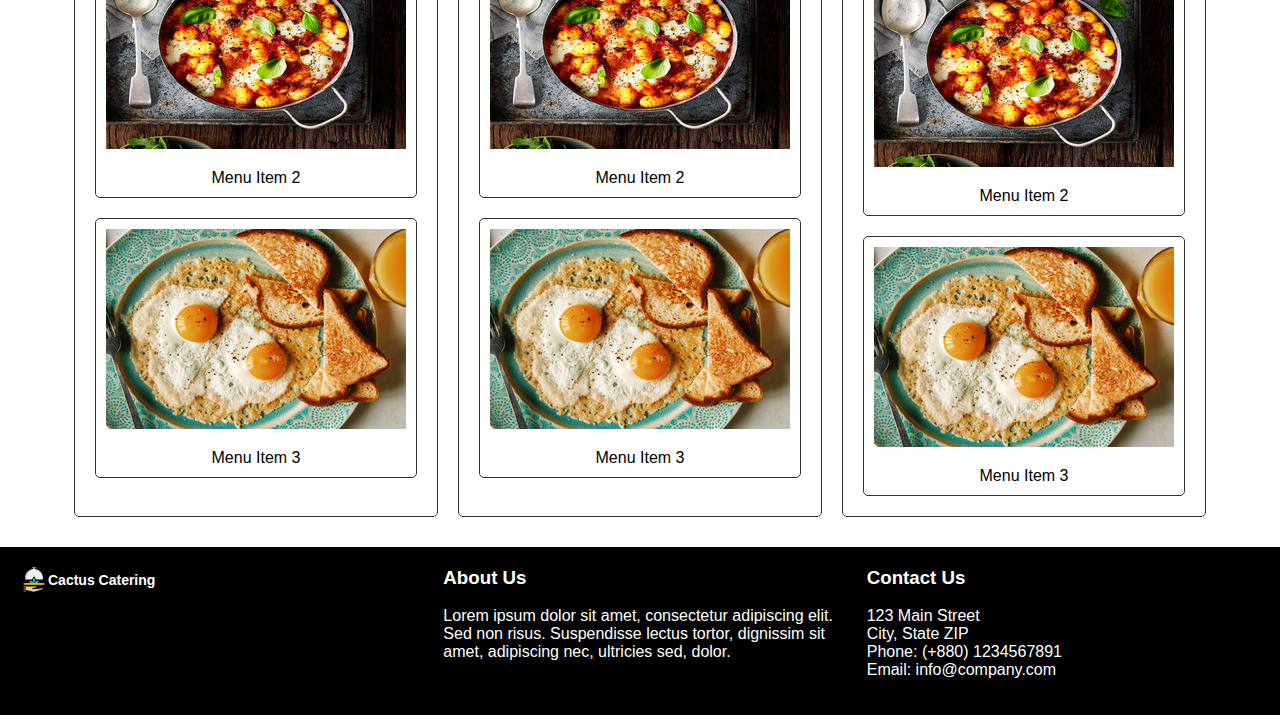
<file: menu.html>
<!DOCTYPE html>
<html lang="en">
<head>
    <meta charset="UTF-8">
    <meta http-equiv="X-UA-Compatible" content="IE=edge">
    <meta name="viewport" content="width=device-width, initial-scale=1.0">
    <link rel="stylesheet" href="https://cdnjs.cloudflare.com/ajax/libs/font-awesome/6.4.0/css/all.min.css"/>
    <link rel="stylesheet" href="menu.css">
    <title>Menu</title>
</head>
<body>
    <header>
        <input type="checkbox" id="check">
        <label for="check" class="checkbtn">
            <i class="fa-solid fa-bars"></i>
        </label>
        
        <a href="index.html"><div class="logo">
            
            <img  src="images/logo.svg" alt="Logo">
            
          </div></a>
        
        <nav>
          <ul>
            <li><a href="menu.html">Menu</a></li>
            <li><a href="blogs.html">Blogs</a></li>
            <li><a href="gallery.html">Gallery</a></li>
            <li><a href="review.html">Testimonials</a></li>
            <li><a href="contact.html">Contact Us</a></li>
            <li><a href="about.html">About</a></li>
          </ul>
        </nav>
    </header>


    <section id="weddings">
        <h2>Weddings</h2>
        <ul>
            <li>
                <h3>Starter</h3>
                <p>Smoked salmon and cream cheese blinis</p>
                <ul>
                    <li>
                        <img src="images/food1.png" alt="Menu Item">
                        <p>Menu Item 1</p>
                    </li>
                    <li>
                        <img src="images/food2.png" alt="Menu Item">
                        <p>Menu Item 2</p>
                    </li>
                    <li>
                        <img src="images/food3.png" alt="Menu Item">
                        <p>Menu Item 3</p>
                    </li>
                </ul>
            </li>
            <li>
                <h3>Main Course</h3>
                <p>Roast beef with Yorkshire pudding and seasonal</p>
                <ul>
                    <li>
                        <img src="images/food1.png" alt="Menu Item">
                        <p>Menu Item 1</p>
                    </li>
                    <li>
                        <img src="images/food2.png" alt="Menu Item">
                        <p>Menu Item 2</p>
                    </li>
                    <li>
                        <img src="images/food3.png" alt="Menu Item">
                        <p>Menu Item 3</p>
                    </li>
                </ul>
            </li>
            <li>
                <h3>Dessert</h3>
                <p>Strawberry cheesecake</p>
                <ul>
                    <li>
                        <img src="images/food1.png" alt="Menu Item">
                        <p>Menu Item 1</p>
                    </li>
                    <li>
                        <img src="images/food2.png" alt="Menu Item">
                        <p>Menu Item 2</p>
                    </li>
                    <li>
                        <img src="images/food3.png" alt="Menu Item">
                        <p>Menu Item 3</p>
                    </li>
                </ul>
            </li>
        </ul>
    </section>
    <section id="corporate">
        <h2>Corporate Events</h2>
        <ul>
            <li>
                <h3>Starter</h3>
                <p>Tomato and basil bruschetta</p>
                <ul>
                    <li>
                        <img src="images/food1.png" alt="Menu Item">
                        <p>Menu Item 1</p>
                    </li>
                    <li>
                        <img src="images/food2.png" alt="Menu Item">
                        <p>Menu Item 2</p>
                    </li>
                    <li>
                        <img src="images/food3.png" alt="Menu Item">
                        <p>Menu Item 3</p>
                    </li>
                </ul>
            </li>
            <li>
                <h3>Main Course</h3>
                <p>Chicken breast with mushroom sauce and roasted</p>
                <ul>
                    <li>
                        <img src="images/food1.png" alt="Menu Item">
                        <p>Menu Item 1</p>
                    </li>
                    <li>
                        <img src="images/food2.png" alt="Menu Item">
                        <p>Menu Item 2</p>
                    </li>
                    <li>
                        <img src="images/food3.png" alt="Menu Item">
                        <p>Menu Item 3</p>
                    </li>
                </ul>
            </li>
            <li>
                <h3>Dessert</h3>
                <p>Chocolate mousse</p>
                <ul>
                    <li>
                        <img src="images/food1.png" alt="Menu Item">
                        <p>Menu Item 1</p>
                    </li>
                    <li>
                        <img src="images/food2.png" alt="Menu Item">
                        <p>Menu Item 2</p>
                    </li>
                    <li>
                        <img src="images/food3.png" alt="Menu Item">
                        <p>Menu Item 3</p>
                    </li>
                </ul>
            </li>
        </ul>
    </section>
    <section id="birthdays">
        <h2>Birthday Parties</h2>
        <ul>
            <li>
                <h3>Starter</h3>
                <p>Mini quiches</p>
                <ul>
                    <li>
                        <img src="images/food1.png" alt="Menu Item">
                        <p>Menu Item 1</p>
                    </li>
                    <li>
                        <img src="images/food2.png" alt="Menu Item">
                        <p>Menu Item 2</p>
                    </li>
                    <li>
                        <img src="images/food3.png" alt="Menu Item">
                        <p>Menu Item 3</p>
                    </li>
                </ul>
            </li>
            <li>
                <h3>Main Course</h3>
                <p>Pizza with various toppings</p>
                <ul>
                    <li>
                        <img src="images/food1.png" alt="Menu Item">
                        <p>Menu Item 1</p>
                    </li>
                    <li>
                        <img src="images/food2.png" alt="Menu Item">
                        <p>Menu Item 2</p>
                    </li>
                    <li>
                        <img src="images/food3.png" alt="Menu Item">
                        <p>Menu Item 3</p>
                    </li>
                </ul>
            </li>
            <li>
                <h3>Dessert</h3>
                <p>Cupcakes</p>
                <ul>
                    <li>
                        <img src="images/food1.png" alt="Menu Item">
                        <p>Menu Item 1</p>
                    </li>
                    <li>
                        <img src="images/food2.png" alt="Menu Item">
                        <p>Menu Item 2</p>
                    </li>
                    <li>
                        <img src="images/food3.png" alt="Menu Item">
                        <p>Menu Item 3</p>
                    </li>
                </ul>
            </li>
        </ul>
    </section>
    <section id="special">
        <h2>Special Occasions</h2>
        <ul>
            <li>
                <h3>Starter</h3>
                <p>Caprese salad</p>
                <ul>
                    <li>
                        <img src="images/food1.png" alt="Menu Item">
                        <p>Menu Item 1</p>
                    </li>
                    <li>
                        <img src="images/food2.png" alt="Menu Item">
                        <p>Menu Item 2</p>
                    </li>
                    <li>
                        <img src="images/food3.png" alt="Menu Item">
                        <p>Menu Item 3</p>
                    </li>
                </ul>
            </li>
            <li>
                <h3>Main Course</h3>
                <p>Grilled salmon with lemon butter sauce</p>
                <ul>
                    <li>
                        <img src="images/food1.png" alt="Menu Item">
                        <p>Menu Item 1</p>
                    </li>
                    <li>
                        <img src="images/food2.png" alt="Menu Item">
                        <p>Menu Item 2</p>
                    </li>
                    <li>
                        <img src="images/food3.png" alt="Menu Item">
                        <p>Menu Item 3</p>
                    </li>
                </ul>
            </li>
            <li>
                <h3>Dessert</h3>
                <p>Tiramisu</p>
                <ul>
                    <li>
                        <img src="images/food1.png" alt="Menu Item">
                        <p>Menu Item 1</p>
                    </li>
                    <li>
                        <img src="images/food2.png" alt="Menu Item">
                        <p>Menu Item 2</p>
                    </li>
                    <li>
                        <img src="images/food3.png" alt="Menu Item">
                        <p>Menu Item 3</p>
                    </li>
                </ul>
            </li>
        </ul>
    </section>
    <section id="dietary">
        <h2>Special Dietary Requirements</h2>
        <ul>
            <li>
                <h3>Vegan Menu</h3>
                <p>Starter: Vegan spring rolls<br>Main Course: Vegan lasagna</p>
                <ul>
                    <li>
                        <img src="images/food1.png" alt="Menu Item">
                        <p>Menu Item 1</p>
                    </li>
                    <li>
                        <img src="images/food2.png" alt="Menu Item">
                        <p>Menu Item 2</p>
                    </li>
                    <li>
                        <img src="images/food3.png" alt="Menu Item">
                        <p>Menu Item 3</p>
                    </li>
                </ul>
            </li>
            <li>
                <h3>Gluten-Free Menu</h3>
                <p>Starter: Gluten-free bruschetta<br>Main Course: Gluten-free</p>
                <ul>
                    <li>
                        <img src="images/food1.png" alt="Menu Item">
                        <p>Menu Item 1</p>
                    </li>
                    <li>
                        <img src="images/food2.png" alt="Menu Item">
                        <p>Menu Item 2</p>
                    </li>
                    <li>
                        <img src="images/food3.png" alt="Menu Item">
                        <p>Menu Item 3</p>
                    </li>
                </ul>
            </li>
            <li>
                <h3>Halal Menu</h3>
                <p>Starter: Hummus and pita bread<br>Main Course: Lamb kebab with rice and vegetables</p>
                <ul>
                    <li>
                        <img src="images/food1.png" alt="Menu Item">
                        <p>Menu Item 1</p>
                    </li>
                    <li>
                        <img src="images/food2.png" alt="Menu Item">
                        <p>Menu Item 2</p>
                    </li>
                    <li>
                        <img src="images/food3.png" alt="Menu Item">
                        <p>Menu Item 3</p>
                    </li>
                </ul>
            </li>
        </ul>
    </section>
    <button class="topbtn" id="scroll-to-top-btn">Scroll to Top</button>
    <footer>
        <div class="container">
          <div class="row">
            <div class="col-md-4">
              <img src="images/logo.svg" alt="Company Logo">
            </div>
            <div class="col-md-4">
              <h3>About Us</h3>
              <p>Lorem ipsum dolor sit amet, consectetur adipiscing elit. Sed non risus. Suspendisse lectus tortor, dignissim sit amet, adipiscing nec, ultricies sed, dolor.</p>
            </div>
            <div class="col-md-4">
              <h3>Contact Us</h3>
              <p>123 Main Street<br>City, State ZIP<br>Phone: (+880) 1234567891<br>Email: info@company.com</p>
            </div>
          </div>
        </div>
      </footer>
</body>
<script src="/script.js"></script>
</html>
</file>
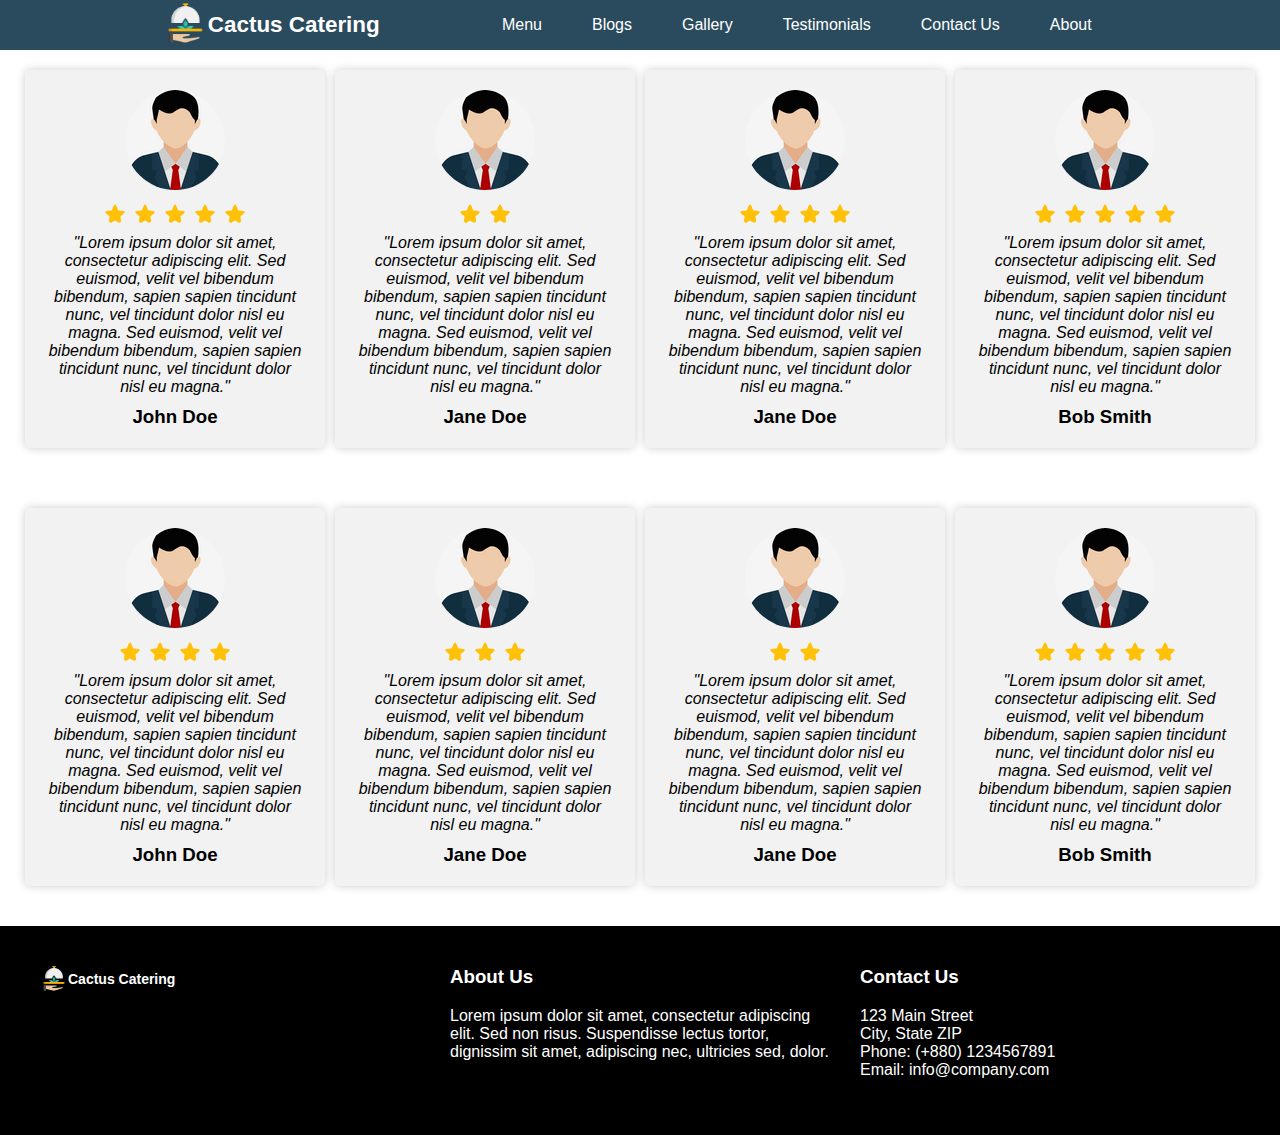
<file: review.html>
<!DOCTYPE html>
<html lang="en">
<head>
    <meta charset="UTF-8">
    <meta http-equiv="X-UA-Compatible" content="IE=edge">
    <meta name="viewport" content="width=device-width, initial-scale=1.0">
    <link rel="stylesheet" href="https://cdnjs.cloudflare.com/ajax/libs/font-awesome/6.4.0/css/all.min.css"/>
    <link rel="stylesheet" href="review.css">
    <title>Testimonials</title>
</head>
<body>
  <header>
    <input type="checkbox" id="check">
    <label for="check" class="checkbtn">
        <i class="fa-solid fa-bars"></i>
    </label>
    
    <a href="index.html"><div class="logo">
        
        <img  src="images/logo.svg" alt="Logo">
        
      </div></a>
    
    <nav>
      <ul>
        <li><a href="menu.html">Menu</a></li>
        <li><a href="blogs.html">Blogs</a></li>
        <li><a href="gallery.html">Gallery</a></li>
        <li><a href="review.html">Testimonials</a></li>
        <li><a href="contact.html">Contact Us</a></li>
        <li><a href="about.html">About</a></li>
      </ul>
    </nav>
</header>

    <div class="container">
        <div class="testimonial">
            <img src="images/rsz_persona.png" alt="Customer Photo">
            <div class="stars">
                <img src="images/star.png" alt="Star Rating">
                <img src="images/star.png" alt="Star Rating">
                <img src="images/star.png" alt="Star Rating">
                <img src="images/star.png" alt="Star Rating">
                <img src="images/star.png" alt="Star Rating">
            </div>
            <p>"Lorem ipsum dolor sit amet, consectetur adipiscing elit. Sed euismod, velit vel bibendum bibendum, sapien sapien tincidunt nunc, vel tincidunt dolor nisl eu magna. Sed euismod, velit vel bibendum bibendum, sapien sapien tincidunt nunc, vel tincidunt dolor nisl eu magna."</p>
            <h3>John Doe</h3>
            
        </div>
        <div class="testimonial">
            <img src="images/rsz_persona.png" alt="Customer Photo">
            <div class="stars">
                <img src="images/star.png" alt="Star Rating">
                <img src="images/star.png" alt="Star Rating">
                
            </div>
            <p>"Lorem ipsum dolor sit amet, consectetur adipiscing elit. Sed euismod, velit vel bibendum bibendum, sapien sapien tincidunt nunc, vel tincidunt dolor nisl eu magna. Sed euismod, velit vel bibendum bibendum, sapien sapien tincidunt nunc, vel tincidunt dolor nisl eu magna."</p>
            <h3>Jane Doe</h3>
            
        </div>
        <div class="testimonial">
          <img src="images/rsz_persona.png" alt="Customer Photo">
          <div class="stars">
              <img src="images/star.png" alt="Star Rating">
              <img src="images/star.png" alt="Star Rating">
              <img src="images/star.png" alt="Star Rating">
              <img src="images/star.png" alt="Star Rating">
              
          </div>
          <p>"Lorem ipsum dolor sit amet, consectetur adipiscing elit. Sed euismod, velit vel bibendum bibendum, sapien sapien tincidunt nunc, vel tincidunt dolor nisl eu magna. Sed euismod, velit vel bibendum bibendum, sapien sapien tincidunt nunc, vel tincidunt dolor nisl eu magna."</p>
          <h3>Jane Doe</h3>
          
      </div>
        <div class="testimonial">
            <img src="images/rsz_persona.png" alt="Customer Photo">
            <div class="stars">
                <img src="images/star.png" alt="Star Rating">
                <img src="images/star.png" alt="Star Rating">
                <img src="images/star.png" alt="Star Rating">
                <img src="images/star.png" alt="Star Rating">
                <img src="images/star.png" alt="Star Rating">
            </div>
            <p>"Lorem ipsum dolor sit amet, consectetur adipiscing elit. Sed euismod, velit vel bibendum bibendum, sapien sapien tincidunt nunc, vel tincidunt dolor nisl eu magna. Sed euismod, velit vel bibendum bibendum, sapien sapien tincidunt nunc, vel tincidunt dolor nisl eu magna."</p>
            <h3>Bob Smith</h3>
            
        </div>
    </div>
    <div class="container">
      <div class="testimonial">
          <img src="images/rsz_persona.png" alt="Customer Photo">
          <div class="stars">
              <img src="images/star.png" alt="Star Rating">
              <img src="images/star.png" alt="Star Rating">
              <img src="images/star.png" alt="Star Rating">
              <img src="images/star.png" alt="Star Rating">
              
          </div>
          <p>"Lorem ipsum dolor sit amet, consectetur adipiscing elit. Sed euismod, velit vel bibendum bibendum, sapien sapien tincidunt nunc, vel tincidunt dolor nisl eu magna. Sed euismod, velit vel bibendum bibendum, sapien sapien tincidunt nunc, vel tincidunt dolor nisl eu magna."</p>
          <h3>John Doe</h3>
          
      </div>
      <div class="testimonial">
          <img src="images/rsz_persona.png" alt="Customer Photo">
          <div class="stars">
              <img src="images/star.png" alt="Star Rating">
              <img src="images/star.png" alt="Star Rating">
              <img src="images/star.png" alt="Star Rating">
              
          </div>
          <p>"Lorem ipsum dolor sit amet, consectetur adipiscing elit. Sed euismod, velit vel bibendum bibendum, sapien sapien tincidunt nunc, vel tincidunt dolor nisl eu magna. Sed euismod, velit vel bibendum bibendum, sapien sapien tincidunt nunc, vel tincidunt dolor nisl eu magna."</p>
          <h3>Jane Doe</h3>
          
      </div>
      <div class="testimonial">
        <img src="images/rsz_persona.png" alt="Customer Photo">
        <div class="stars">
            <img src="images/star.png" alt="Star Rating">
            <img src="images/star.png" alt="Star Rating">
            
        </div>
        <p>"Lorem ipsum dolor sit amet, consectetur adipiscing elit. Sed euismod, velit vel bibendum bibendum, sapien sapien tincidunt nunc, vel tincidunt dolor nisl eu magna. Sed euismod, velit vel bibendum bibendum, sapien sapien tincidunt nunc, vel tincidunt dolor nisl eu magna."</p>
        <h3>Jane Doe</h3>
        
    </div>
      <div class="testimonial">
          <img src="images/rsz_persona.png" alt="Customer Photo">
          <div class="stars">
              <img src="images/star.png" alt="Star Rating">
              <img src="images/star.png" alt="Star Rating">
              <img src="images/star.png" alt="Star Rating">
              <img src="images/star.png" alt="Star Rating">
              <img src="images/star.png" alt="Star Rating">
          </div>
          <p>"Lorem ipsum dolor sit amet, consectetur adipiscing elit. Sed euismod, velit vel bibendum bibendum, sapien sapien tincidunt nunc, vel tincidunt dolor nisl eu magna. Sed euismod, velit vel bibendum bibendum, sapien sapien tincidunt nunc, vel tincidunt dolor nisl eu magna."</p>
          <h3>Bob Smith</h3>
          
      </div>
  </div>
  <button class="topbtn" id="scroll-to-top-btn">Scroll to Top</button>
  <footer>
    <div class="container">
      <div class="row">
        <div class="col-md-4">
          <img src="images/logo.svg" alt="Company Logo">
        </div>
        <div class="col-md-4">
          <h3>About Us</h3>
          <p>Lorem ipsum dolor sit amet, consectetur adipiscing elit. Sed non risus. Suspendisse lectus tortor, dignissim sit amet, adipiscing nec, ultricies sed, dolor.</p>
        </div>
        <div class="col-md-4">
          <h3>Contact Us</h3>
          <p>123 Main Street<br>City, State ZIP<br>Phone: (+880) 1234567891<br>Email: info@company.com</p>
        </div>
      </div>
    </div>
  </footer>

</body>
<script src="/script.js"></script>
</html>
</file>
<file: style.css>
#scroll-to-top-btn {
  font-size: large;
  padding: 5px;
  position: fixed;
  bottom: 20px;
  right: 20px;
  background-color: red;
  display: none;
  cursor: pointer;
}

header {
    background-color: #2a4b5e;
    height: 50px;
    display: flex;
    justify-content: center;
    align-items: center;
    padding: 0 20px;
  }
  
  .logo img {
    height: 40px;
  }

  nav ul {
    list-style: none;
    display: flex;
  }
  
  nav ul li {
    margin: 0 10px;
  }
  
  nav ul li a {
    color: white;
    text-decoration: none;
    padding: 15px;
    display: inline-block;
  }
  
  nav ul li a:hover {
    background-color: white;
    color: #333;
  }

/*nav respons*/
.checkbtn{
  font-size: 30px;
  color: white;
  float: right;
  line-height: 80px;
  margin-right: 40px;
  cursor: pointer;
  display: none;
}
#check{
  display: none;

}
@media (max-width:952px){
  label.logo{
      font-size: 30px;
      padding-left: 50px;
  }
  nav ul li a{
      font-size: 16px;
  }
}
@media (max-width:858px) {
  .checkbtn{
      display: block;
  }
  nav ul{
      position: fixed;
      width: 100%;
      height: 100vh;
      background: #2c3e50;
      top: 80px;
      left:-100%;
      text-align: center;
      transition: all .5s;

  }
  nav ul li{
      display: block;
      margin: 50px 0;
      line-height: 30px;
  }
  nav ul li a{
      font-size: 20px;
  }
  
  #check:checked ~ ul{
      left: 0;
  }

}
/*nav respons*/
  
  * {
    box-sizing: border-box;
  }
  body {
    margin: 0;
    padding: 0;
    font-family: Arial, sans-serif;
  }
  .slider {
    width: 100%;
    height: 500px;
    position: relative;
    overflow: hidden;
  }
  .slider img {
    width: 100%;
    height: 500px;
    position: absolute;
    top: 0;
    left: 0;
    opacity: 0;
    transition: opacity 1s ease-in-out;
  }
  .slider img.active {
    opacity: 1;
  }
  .slider-controls {
    position: absolute;
    bottom: 20px;
    left: 50%;
    transform: translateX(-50%);
    display: flex;
    justify-content: center;
    align-items: center;
  }
  .slider-controls button {
    width: 10px;
    height: 10px;
    border-radius: 50%;
    border: none;
    margin: 0 10px;
    background-color: #ccc;
    cursor: pointer;
  }
  .slider-controls button.active {
    background-color: #333;
  }

  .top-menu {
    background-color: #f2f2f2;
    padding: 20px;
    text-align: center;
  }
  .top-menu img{
    width: 500px;
  }
  


  * {
    box-sizing: border-box;
    margin: 0;
    padding: 0;
}
body {
    font-family: Arial, sans-serif;
    line-height: 1.5;
}

/*break1*/

.container {
    margin: 0 auto;
    max-width: 1200px;
    padding: 20px;
}
h1 {
    font-size: 3rem;
    margin-bottom: 20px;
    text-align: center;
    text-transform: uppercase;
}
h2 {
    font-size: 2rem;
    margin-bottom: 20px;
    text-align: center;
    text-transform: uppercase;
}
section {
    margin-bottom: 40px;
}
section h3 {
    font-size: 1.5rem;
    margin-bottom: 20px;
    text-align: center;
    text-transform: uppercase;
}
section p {
    margin-bottom: 20px;
    text-align: justify;
}
section img {
    display: block;
    margin: 0 auto;
    max-width: 100%;
}
section ul {
    list-style: none;
    margin-bottom: 20px;
    padding: 0;
    text-align: center;
}
section li {
    display: inline-block;
    margin: 0 10px;
}
section li img {
    max-width: 100%;
}
footer {
    background-color: #333;
    color: #fff;
    padding: 20px;
    text-align: center;
}

/* form */
.form{
  padding-bottom: 70px;
    background-color: #2a4b5e;
}
form {
    
    width: 80%;
    margin: 0 auto;
  }
  
  label {
    display: block;
    margin-bottom: 10px;
  }
  
  input[type="text"],
  input[type="email"],
  input[type="tel"],
  select,
  textarea {
    width: 100%;
    padding: 10px;
    margin-bottom: 20px;
    border: 1px solid #ccc;
    border-radius: 4px;
    box-sizing: border-box;
  }
  
  input[type="number"] {
    width: 50px;
  }
  
  input[type="submit"] {
    background-color: #4CAF50;
    color: white;
    padding: 10px 20px;
    border: none;
    border-radius: 4px;
    cursor: pointer;
  }
  
  input[type="submit"]:hover {
    background-color: #45a049;
  }

/* customer review */

.cus-container {
    border: 2px solid #ccc;
    background-color: #eee;
    border-radius: 5px;
    padding: 16px;
    margin: 16px 0
  }
  
  .cus-container::after {
    content: "";
    clear: both;
    display: table;
  }
  
  .cus-container img {
    float: left;
    margin-right: 20px;
    border-radius: 50%;
  }
  
  .cus-container span {
    font-size: 20px;
    margin-right: 15px;
  }
  
  @media (max-width: 500px) {
    .cus-container {
        text-align: center;
    }
    .cus-container img {
        margin: auto;
        float: none;
        display: block;
    }
  }
  .inner-customers{
    display: flex;
    justify-content: space-evenly;
  }

/* footer */
footer {
  background-color: #000000;
  color: #fff;
  padding: 20px;
}

footer .row {
  display: flex;
  flex-wrap: wrap;
  justify-content: space-between;
}

.col-md-4 {
  width: calc(33.33% - 20px);
  margin-right: 20px;
}

.col-md-4:last-child {
  margin-right: 0;
}

footer img {
  max-width: 100%;
  height: auto;
}

footer h3 {
  margin-top: 0;
}

#shadow-host-companion{
  padding: 0px;
}
</file>
<file: about.css>
#scroll-to-top-btn {
  font-size: large;
  padding: 5px;
  position: fixed;
  bottom: 20px;
  right: 20px;
  background-color: red;
  display: none;
  cursor: pointer;
}

header {
  background-color: #2a4b5e;
  height: 50px;
  display: flex;
  justify-content: center;
  align-items: center;
  padding: 0 20px;
}

.logo img {
  height: 40px;
}

nav ul {
  list-style: none;
  display: flex;
}

nav ul li {
  margin: 0 10px;
}

nav ul li a {
  color: white;
  text-decoration: none;
  padding: 15px;
  display: inline-block;
}

nav ul li a:hover {
  background-color: white;
  color: #333;
}
  /*nav respons*/
.checkbtn{
  font-size: 30px;
  color: white;
  float: right;
  line-height: 80px;
  margin-right: 40px;
  cursor: pointer;
  display: none;
}
#check{
  display: none;

}
@media (max-width:952px){
  label.logo{
      font-size: 30px;
      padding-left: 50px;
  }
  nav ul li a{
      font-size: 16px;
  }
}
@media (max-width:858px) {
  .checkbtn{
      display: block;
  }
  nav ul{
      position: fixed;
      width: 100%;
      height: 100vh;
      background: #2c3e50;
      top: 80px;
      left:-100%;
      text-align: center;
      transition: all .5s;

  }
  nav ul li{
      display: block;
      margin: 50px 0;
      line-height: 30px;
  }
  nav ul li a{
      font-size: 20px;
  }
  
  #check:checked ~ ul{
      left: 0;
  }

}
/*nav respons*/
  /* body */
  * {
    box-sizing: border-box;
  }
  body {
    
    margin: 0;
    font-family: Arial, sans-serif;
    
  }

  h1 {
    font-size: 36px;
    margin: 0;
}
.container {
    display: flex;
    flex-wrap: wrap;
    justify-content: center;
    margin: 50px auto;
    max-width: 1000px;
}
.card {
    background-color: #f2f2f2;
    border-radius: 5px;
    box-shadow: 0 2px 5px rgba(0,0,0,0.3);
    margin: 20px;
    padding: 20px;
    text-align: center;
    width: 300px;
}
.card img {
    border-radius: 50%;
    height: 150px;
    margin-bottom: 20px;
    width: 150px;
}
.card h2 {
    font-size: 24px;
    margin: 0;
}
.card p {
    font-size: 16px;
    margin: 10px 0;
}
.map{
  flex-basis: calc(50% - 20px);
    margin-bottom: 20px;
}
/* footer */
footer {
  background-color: #000000;
  color: #fff;
  padding: 20px;
}

footer .row {
  display: flex;
  flex-wrap: wrap;
  justify-content: space-between;
}

.col-md-4 {
  width: calc(33.33% - 20px);
  margin-right: 20px;
}

.col-md-4:last-child {
  margin-right: 0;
}

footer img {
  max-width: 100%;
  height: auto;
}

footer h3 {
  margin-top: 0;
}
</file>
<file: blogs.css>
#scroll-to-top-btn {
  font-size: large;
  padding: 5px;
  position: fixed;
  bottom: 20px;
  right: 20px;
  background-color: red;
  display: none;
  cursor: pointer;
}
header {
  background-color: #2a4b5e;
  height: 50px;
  display: flex;
  justify-content: center;
  align-items: center;
  padding: 0 20px;
}

.logo img {
  height: 40px;
}

nav ul {
  list-style: none;
  display: flex;
}

nav ul li {
  margin: 0 10px;
}

nav ul li a {
  color: white;
  text-decoration: none;
  padding: 15px;
  display: inline-block;
}

nav ul li a:hover {
  background-color: white;
  color: #333;
}

/*nav respons*/
.checkbtn{
font-size: 30px;
color: white;
float: right;
line-height: 80px;
margin-right: 40px;
cursor: pointer;
display: none;
}
#check{
display: none;

}
@media (max-width:952px){
label.logo{
    font-size: 30px;
    padding-left: 50px;
}
nav ul li a{
    font-size: 16px;
}
}
@media (max-width:858px) {
.checkbtn{
    display: block;
}
nav ul{
    position: fixed;
    width: 100%;
    height: 100vh;
    background: #2c3e50;
    top: 80px;
    left:-100%;
    text-align: center;
    transition: all .5s;

}
nav ul li{
    display: block;
    margin: 50px 0;
    line-height: 30px;
}
nav ul li a{
    font-size: 20px;
}

#check:checked ~ ul{
    left: 0;
}

}
/*nav respons*/

* {
  box-sizing: border-box;
}
  body {
    
    margin: 0;
    font-family: Arial, sans-serif;
  }
  .body{
    margin: 20px;
    padding: 20px;
    background-color: #f2f2f2;
    
  }

article {
    margin-bottom: 20px;
    padding-bottom: 20px;
    border-bottom: 1px solid #ccc;
}
article h2 {
    margin-top: 0;
}
article p {
    margin-top: 0;
    line-height: 1.5;
}

section {
  margin-left: 20px;
  margin-right: 20px;
  display: flex;
  flex-wrap: wrap;
  justify-content: space-around;
}
.card {
  width: 30%;
  margin-bottom: 20px;
  padding: 20px;
  background-color: #f2f2f2;
  box-shadow: 0 0 10px rgba(0,0,0,0.2);
  border-radius: 5px;
}
.card h2 {
  margin-top: 0;
}
.card p {
  margin-top: 0;
  line-height: 1.5;
}
@media (max-width: 768px) {
  .card {
      width: 45%;
  }
}
@media (max-width: 576px) {
  .card {
      width: 100%;
  }
}
footer {
  background-color: #333;
  color: #fff;
  padding: 20px;
  text-align: center;
}
/* footer */
footer {
  background-color: #000000;
  color: #fff;
  padding: 20px;
}

footer .row {
  display: flex;
  flex-wrap: wrap;
  justify-content: space-between;
}

.col-md-4 {
  width: calc(33.33% - 20px);
  margin-right: 20px;
}

.col-md-4:last-child {
  margin-right: 0;
}

footer img {
  max-width: 100%;
  height: auto;
}

footer h3 {
  margin-top: 0;
}
</file>
<file: contact.css>
#scroll-to-top-btn {
  font-size: large;
  padding: 5px;
  position: fixed;
  bottom: 20px;
  right: 20px;
  background-color: red;
  display: none;
  cursor: pointer;
}
header {
  background-color: #2a4b5e;
  height: 50px;
  display: flex;
  justify-content: center;
  align-items: center;
  padding: 0 20px;
}

.logo img {
  height: 40px;
}

nav ul {
  list-style: none;
  display: flex;
}

nav ul li {
  margin: 0 10px;
}

nav ul li a {
  color: white;
  text-decoration: none;
  padding: 15px;
  display: inline-block;
}

nav ul li a:hover {
  background-color: white;
  color: #333;
}

/*nav respons*/
.checkbtn{
font-size: 30px;
color: white;
float: right;
line-height: 80px;
margin-right: 40px;
cursor: pointer;
display: none;
}
#check{
display: none;

}
@media (max-width:952px){
label.logo{
    font-size: 30px;
    padding-left: 50px;
}
nav ul li a{
    font-size: 16px;
}
}
@media (max-width:858px) {
.checkbtn{
    display: block;
}
nav ul{
    position: fixed;
    width: 100%;
    height: 100vh;
    background: #2c3e50;
    top: 80px;
    left:-100%;
    text-align: center;
    transition: all .5s;

}
nav ul li{
    display: block;
    margin: 50px 0;
    line-height: 30px;
}
nav ul li a{
    font-size: 20px;
}

#check:checked ~ ul{
    left: 0;
}

}
/*nav respons*/

* {
  box-sizing: border-box;
}
  body {
    
    margin: 0;
    font-family: Arial, sans-serif;
  }

  .container {
    display: flex;
    flex-wrap: wrap;
    justify-content: space-between;
    padding: 20px;
    flex-direction: column;
}
.contact-info {
    flex-basis: 300px;
    margin-bottom: 20px;
}
.contact-info h2 {
    margin-top: 0;
}
.contact-form {
    flex-basis: 600px;
    
}
form {
    background-color: #f2f2f2;
    padding: 20px;
}
label {
    display: block;
    margin-bottom: 10px;
}
input[type="text"],
input[type="email"],
input[type="date"],
input[type="number"],
textarea {
    width: 100%;
    padding: 10px;
    border: none;
    border-radius: 5px;
    margin-bottom: 20px;
}
input[type="submit"] {
    background-color: #4CAF50;
    color: #fff;
    padding: 10px 20px;
    border: none;
    border-radius: 5px;
    cursor: pointer;
}
input[type="submit"]:hover {
    background-color: #555;
}
@media screen and (max-width: 768px) {
    .container {
        flex-direction: column;
    }
    .contact-info,
    .contact-form {
        flex-basis: 100%;
    }
}

/* footer */
footer {
  background-color: #000000;
  color: #fff;
  padding: 20px;
}

footer .row {
  display: flex;
  flex-wrap: wrap;
  justify-content: space-between;
}

.col-md-4 {
  width: calc(33.33% - 20px);
  margin-right: 20px;
}

.col-md-4:last-child {
  margin-right: 0;
}

footer img {
  max-width: 100%;
  height: auto;
}

footer h3 {
  margin-top: 0;
}
</file>
<file: gallerystyle.css>
#scroll-to-top-btn {
  font-size: large;
  padding: 5px;
  position: fixed;
  bottom: 20px;
  right: 20px;
  background-color: red;
  display: none;
  cursor: pointer;
}
header {
  background-color: #2a4b5e;
  height: 50px;
  display: flex;
  justify-content: center;
  align-items: center;
  padding: 0 20px;
}

.logo img {
  height: 40px;
}

nav ul {
  list-style: none;
  display: flex;
}

nav ul li {
  margin: 0 10px;
}

nav ul li a {
  color: white;
  text-decoration: none;
  padding: 15px;
  display: inline-block;
}

nav ul li a:hover {
  background-color: white;
  color: #333;
}

/*nav respons*/
.checkbtn{
font-size: 30px;
color: white;
float: right;
line-height: 80px;
margin-right: 40px;
cursor: pointer;
display: none;
}
#check{
display: none;

}
@media (max-width:952px){
label.logo{
    font-size: 30px;
    padding-left: 50px;
}
nav ul li a{
    font-size: 16px;
}
}
@media (max-width:858px) {
.checkbtn{
    display: block;
}
nav ul{
    position: fixed;
    width: 100%;
    height: 100vh;
    background: #2c3e50;
    top: 80px;
    left:-100%;
    text-align: center;
    transition: all .5s;

}
nav ul li{
    display: block;
    margin: 50px 0;
    line-height: 30px;
}
nav ul li a{
    font-size: 20px;
}

#check:checked ~ ul{
    left: 0;
}

}
/*nav respons*/

* {
  box-sizing: border-box;
}
.body{
    padding: 10px;
}
  * {
    box-sizing: border-box;
  }
  
  body {
    
    margin: 0;
    font-family: Arial, sans-serif;
  }
  .body-custom{
    background-color: #adc6d3;
    padding: 10px;
  }
  
  .gallery {
    display: flex;
    flex-wrap: wrap;
    justify-content: space-between;
    padding: 20px;
  }
  
  .gallery-item {
    flex-basis: calc(33.33% - 20px);
    margin-bottom: 20px;
  }
  
  .gallery-item img {
    max-width: 100%;
    height: auto;
  }
  
  @media screen and (max-width: 768px) {
    .gallery-item {
      flex-basis: calc(50% - 20px);
    }
  }
  
  @media screen and (max-width: 480px) {
    .gallery-item {
      flex-basis: 100%;
    }
  }


/* footer */
footer {
  background-color: #000000;
  color: #fff;
  padding: 20px;
}

footer .row {
  display: flex;
  flex-wrap: wrap;
  justify-content: space-between;
}

.col-md-4 {
  width: calc(33.33% - 20px);
  margin-right: 20px;
}

.col-md-4:last-child {
  margin-right: 0;
}

footer img {
  max-width: 100%;
  height: auto;
}

footer h3 {
  margin-top: 0;
}
</file>
<file: menu.css>
#scroll-to-top-btn {
  font-size: large;
  padding: 5px;
  position: fixed;
  bottom: 20px;
  right: 20px;
  background-color: red;
  display: none;
  cursor: pointer;
}
header {
    background-color: #2a4b5e;
    height: 50px;
    display: flex;
    justify-content: center;
    align-items: center;
    padding: 0 20px;
  }
  
  .logo img {
    height: 40px;
  }
  
  nav ul {
    list-style: none;
    display: flex;
  }
  
  nav ul li {
    margin: 0 10px;
  }
  
  nav ul li a {
    color: white;
    text-decoration: none;
    padding: 15px;
    display: inline-block;
  }
  
  nav ul li a:hover {
    background-color: white;
    color: #333;
  }
  .checkbtn{
    font-size: 30px;
    color: white;
    float: right;
    line-height: 80px;
    margin-right: 40px;
    cursor: pointer;
    display: none;
  }
  #check{
    display: none;
  
  }
  @media (max-width:952px){
    label.logo{
        font-size: 30px;
        padding-left: 50px;
    }
    nav ul li a{
        font-size: 16px;
    }
  }
  @media (max-width:858px) {
    .checkbtn{
        display: block;
    }
    nav ul{
        position: fixed;
        width: 100%;
        height: 100vh;
        background: #2c3e50;
        top: 80px;
        left:-100%;
        text-align: center;
        transition: all .5s;
  
    }
    nav ul li{
        display: block;
        margin: 50px 0;
        line-height: 30px;
    }
    nav ul li a{
        font-size: 20px;
    }
    
    #check:checked ~ ul{
        left: 0;
    }
  
  }

  /* body */
  body {
    
    margin: 0;
    font-family: Arial, sans-serif;
  }
  section {
    padding: 20px;
    text-align: center;
  }
  ul {
    list-style: none;
    padding: 0;
    margin: 0;
    display: flex;
    flex-wrap: wrap;
    justify-content: center;
  }
  section li {
    margin: 10px;
    padding: 10px;
    border: 1px solid #333;
    border-radius: 5px;
    flex-basis: 300px;
  }
  li h3 {
    margin-top: 0;
  }
  li p {
    margin-bottom: 0;
  }

  /* footer */
footer {
  background-color: #000000;
  color: #fff;
  padding: 20px;
}

footer .row {
  display: flex;
  flex-wrap: wrap;
  justify-content: space-between;
}

.col-md-4 {
  width: calc(33.33% - 20px);
  margin-right: 20px;
}

.col-md-4:last-child {
  margin-right: 0;
}

footer img {
  max-width: 100%;
  height: auto;
}

footer h3 {
  margin-top: 0;
}

#shadow-host-companion{
  padding: 0px;
}
</file>
<file: review.css>
#scroll-to-top-btn {
  font-size: large;
  padding: 5px;
  position: fixed;
  bottom: 20px;
  right: 20px;
  background-color: red;
  display: none;
  cursor: pointer;
}
header {
  background-color: #2a4b5e;
  height: 50px;
  display: flex;
  justify-content: center;
  align-items: center;
  padding: 0 20px;
}

.logo img {
  height: 40px;
}

nav ul {
  list-style: none;
  display: flex;
}

nav ul li {
  margin: 0 10px;
}

nav ul li a {
  color: white;
  text-decoration: none;
  padding: 15px;
  display: inline-block;
}

nav ul li a:hover {
  background-color: white;
  color: #333;
}

/*nav respons*/
.checkbtn{
font-size: 30px;
color: white;
float: right;
line-height: 80px;
margin-right: 40px;
cursor: pointer;
display: none;
}
#check{
display: none;

}
@media (max-width:952px){
label.logo{
    font-size: 30px;
    padding-left: 50px;
}
nav ul li a{
    font-size: 16px;
}
}
@media (max-width:858px) {
.checkbtn{
    display: block;
}
nav ul{
    position: fixed;
    width: 100%;
    height: 100vh;
    background: #2c3e50;
    top: 80px;
    left:-100%;
    text-align: center;
    transition: all .5s;

}
nav ul li{
    display: block;
    margin: 50px 0;
    line-height: 30px;
}
nav ul li a{
    font-size: 20px;
}

#check:checked ~ ul{
    left: 0;
}

}
/*nav respons*/

* {
  box-sizing: border-box;
}
  body {
    
    margin: 0;
    font-family: Arial, sans-serif;
  }

  .container {
    display: flex;
    flex-wrap: wrap;
    justify-content: space-around;
    padding: 20px;
    
}
.testimonial {
    flex-basis: 300px;
    margin-bottom: 20px;
    background-color: #f2f2f2;
    padding: 20px;
    border-radius: 5px;
    box-shadow: 0 0 10px rgba(0, 0, 0, 0.2);
    text-align: center;
}
.testimonial img {
    width: 100px;
    height: 100px;
    border-radius: 50%;
    margin-bottom: 10px;
}
.testimonial p {
    margin: 0;
    font-style: italic;
}
.testimonial h3 {
    margin-top: 10px;
    margin-bottom: 0;
}
.stars {
    display: flex;
    justify-content: center;
    margin-bottom: 10px;
}
.stars img {
    width: 20px;
    height: 20px;
    margin: 0 5px;
}
@media screen and (max-width: 768px) {
    .container {
        flex-direction: column;
    }
    .testimonial {
        flex-basis: 100%;
    }
}
/* footer */
footer {
  background-color: #000000;
  color: #fff;
  padding: 20px;
}

footer .row {
  display: flex;
  flex-wrap: wrap;
  justify-content: space-between;
}

.col-md-4 {
  width: calc(33.33% - 20px);
  margin-right: 20px;
}

.col-md-4:last-child {
  margin-right: 0;
}

footer img {
  max-width: 100%;
  height: auto;
}

footer h3 {
  margin-top: 0;
}
</file>
